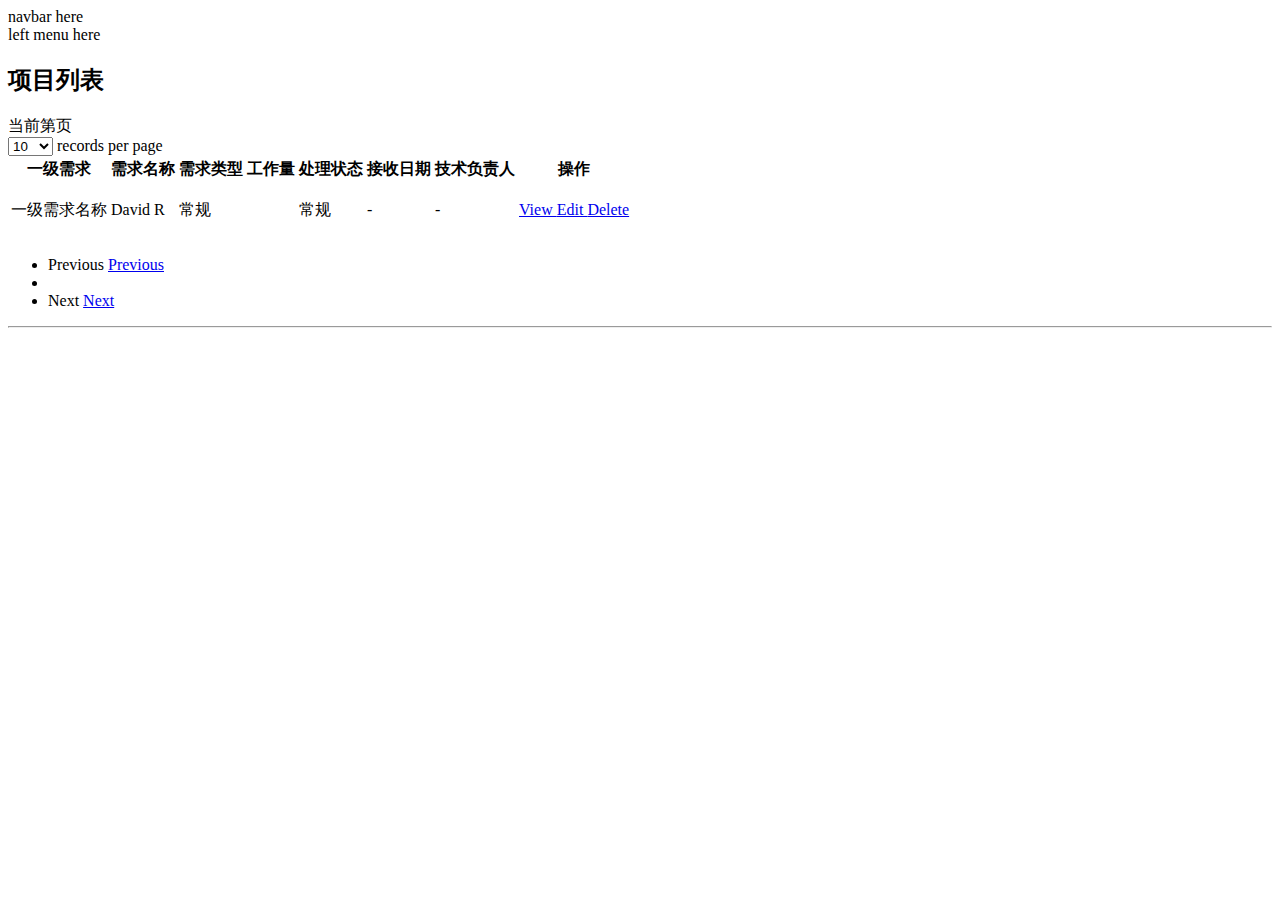
<file: web/WEB-INF/page/index.html>
<!DOCTYPE html>
<html lang="cn" xmlns:th="http://www.thymeleaf.org">
<head th:include="frame :: head">

</head>

<body>
<!-- topbar starts -->
<div class="navbar navbar-default" role="navigation" th:substituteby="frame :: navbar">
    navbar here
</div>
<!-- topbar ends -->
<script>
    $( function() {
        $('.btn-delete').click(function (e) {
            e.preventDefault();
            $('#delete_confirm').attr("onclick","submit_delete_form("+$(this).attr("value")+")");
            $('#deleteModal').modal('show');
        });

        $('#deleteModal').on('hidden.bs.modal', function () {
            $('#delete_alert').text("确定删除？");

        });

        $("#pagesize_select").change(function(){

            document.location.href=url + "/projectCenter?pageSize=" + $("#pagesize_select").find("option:selected").text()
                    + "&pageNum="+document.getElementById("pageNum").value
                    + "&isSelfish="+$("#isSelfish").attr("value");
        });
    } );

    function submit_delete_form(parentProjectId) {
        var AjaxURL= url+"/projectCenter/action/delete/"+parentProjectId;


        $.ajax({
            type: "POST",
            dataType: "html",
            url: AjaxURL,
            success: function (result) {
                document.location.href=url +"/projectCenter";
            },
            error: function (errorinfo) {
                $('#delete_alert').text(errorinfo.responseText);

            }
        },"html");
    }
</script>
<div class="ch-container">
    <div class="row">

        <!-- left menu starts -->
        <div class="col-sm-2 col-lg-2" th:substituteby="frame :: leftmenu">
           left menu here
        </div>
        <!--/span-->
        <!-- left menu ends -->

        <noscript>
            <div class="alert alert-block col-md-12">
                <h4 class="alert-heading">Warning!</h4>

                <p>You need to have <a href="http://en.wikipedia.org/wiki/JavaScript" target="_blank">JavaScript</a>
                    enabled to use this site.</p>
            </div>
        </noscript>

        <div id="content" class="col-lg-10 col-sm-10">
            <!-- content starts -->

            <div class="row">
                <div class="box col-md-12">
                    <div class="box-inner">
                        <div class="box-header well" data-original-title="">
                            <h2><i class="glyphicon glyphicon-user"></i> 项目列表</h2>

                            <div class="box-icon">
                                <a href="#" class="btn btn-setting btn-round btn-default"><i class="glyphicon glyphicon-cog"></i></a>
                                <a href="#" class="btn btn-minimize btn-round btn-default"><i
                                        class="glyphicon glyphicon-chevron-up"></i></a>
                                <a href="#" class="btn btn-close btn-round btn-default"><i class="glyphicon glyphicon-remove"></i></a>
                            </div>
                        </div>
                        <div class="box-content">
                            <div class="row">
                                <div class="col-md-3">
                                    <input type="hidden" id="pageNum" th:value="${pageNum}"/>
                                    <input type="hidden" id="isSelfish" th:value="${isSelfish?0:1}"/>

                                    <div id="DataTables_Table_0_length" class="dataTables_length">
                                        <label>
                                            <span th:text="'当前第-'+${pageNum}+'-页,共-'+${totalPages}+'-页'">当前第页</span>

                                        </label>
                                    </div>
                                </div>
                                <div class="col-md-3">
                                    <select
                                            size="1" id="pagesize_select" name="DataTables_Table_0_length"
                                            aria-controls="DataTables_Table_0">
                                        <option value="10" th:selected="(${pageSize}==10)">10</option>
                                        <option value="25" th:selected="(${pageSize}==25)">25</option>
                                        <option value="50" th:selected="(${pageSize}==50)">50</option>
                                        <option value="100" th:selected="(${pageSize}==100)">100</option>
                                    </select> records per page
                                </div>
                            </div>
                            <table class="table table-striped table-bordered responsive">
                                <thead>
                                <tr>
                                    <th>一级需求</th>
                                    <th>需求名称</th>
                                    <th>需求类型</th>
                                    <th>工作量</th>
                                    <th>处理状态</th>
                                    <th>接收日期</th>
                                    <th th:if="${not isSelfish}" th:text="技术负责人">技术负责人</th>
                                    <th>操作</th>
                                </tr>
                                </thead>
                                <tbody id="list">
                                <tr th:each="projectInfo : ${projectInfoList}">
                                    <td th:text="${projectInfo.parentProjectInfo}?(${projectInfo.parentProjectInfo.parentProjectName}?:'无'):'无'">一级需求名称</td>
                                    <td th:text="${projectInfo.projectName}">David R</td>
                                    <!--<td class="center"  th:text="( (${projectInfo.projectType} == '1')? '紧急' : '常规')"
                                       > - </td>-->
                                    <td class="center"  th:switch="${projectInfo.projectType}">

                                        <p th:with="index=${projectInfo.projectType}" th:text="(${index} != null)?(${projectTypeList[index].desc}):'无'" >常规</p>
                                    </td>
                                    <td th:text="(${projectInfo.workload} == null)?'未评估':(${projectInfo.workload}+ ' 人天')"> </td>

                                    <td class="center">

                                        <span  th:with="index=${projectInfo.handleState}" th:text="(${index} != null)?(${handleStateTypeList[index].desc}):'无'"
                                            th:class="'label-'+${(projectInfo.handleState==0)?'success':'warning'}+' label label-default'">常规</span>
                                        <!--span th:case="*" class="abel-default label label-danger">终止</span-->

                                    </td>

                                    <td class="center" th:text="${{projectInfo.requirementsReceivedDate}}"> - </td>
                                    <td class="center" th:if="${not isSelfish}" th:text="${projectInfo.sysUser.firstName}+''+${projectInfo.sysUser.lastName}"> - </td>

                                    <td class="center">
                                        <a class="btn btn-success" href="#" th:href="@{'/projectCenter/details/'+${projectInfo.id}+'/view'}">
                                            <i class="glyphicon glyphicon-zoom-in icon-white"></i>
                                            View
                                        </a>
                                        <a class="btn btn-info"
                                           th:style="(${session.userid}==${projectInfo.ownerId})?'display:inline':'display:none'"
                                           href="#" th:href="@{'/projectCenter/details/'+${projectInfo.id}+'/edit'}">
                                            <i class="glyphicon glyphicon-edit icon-white"></i>
                                            Edit
                                        </a>
                                        <a class="btn btn-danger btn-delete"
                                           th:style="(${session.userid}==${projectInfo.ownerId})?'display:inline':'display:none'"
                                           href="#" th:value="${projectInfo.id}">
                                            <i class="glyphicon glyphicon-trash icon-white"></i>
                                            Delete
                                        </a>
                                    </td>
                                </tr>

                                </tbody>
                            </table>
                            <nav>
                                <ul th:if="${totalPages>=1}" class="pagination">
                                    <li>
                                        <a th:if="${not isFirstPage}" th:href="@{${'/projectCenter'}(pageNum=(${pageNum}-1),pageSize=${pageSize},isSelfish=${isSelfish?0:1})}">Previous</a>
                                        <a th:if="${isFirstPage}" href="javascript:void(0);">Previous</a>
                                    </li>

                                    <li th:each="pageNo : ${#numbers.sequence(1, totalPages)}">
                                        <a th:if="${pageNum eq pageNo}" href="javascript:void(0);">
                                            <span th:text="${pageNo}"></span>
                                        </a>

                                        <a th:if="${not (pageNum eq pageNo)}" th:href="@{${'/projectCenter'}(pageNum=${pageNo},size=${pageSize},isSelfish=${isSelfish?0:1})}">
                                            <span th:text="${pageNo}"></span>
                                        </a>
                                    </li>
                                    <li>
                                        <a th:if="${not isLastPage}" th:href="@{${'/projectCenter'}(pageNum=${pageNum+1},size=${pageSize},isSelfish=${isSelfish?0:1})}">Next</a>
                                        <a th:if="${isLastPage}" href="javascript:void(0);">Next</a>
                                    </li>
                                </ul>
                            </nav>
                        </div>
                    </div>
                </div>
                <!--/span-->

            </div><!--/row-->



        </div>
        <!--/span-->

    </div><!--/row-->



<!--/div--><!--/span-->

<!-- content ends -->
<!--/div--><!--/#content.col-md-0-->
<!--/div--><!--/fluid-row-->


<hr>


    <!-- pop up modal for delete project start -->

    <div th:substituteby="frame :: deleteModal">

    </div>
    <!-- pop up modal for delete project end -->

    <!-- pop up modal for change passwd start -->
    <div th:substituteby="frame :: changePwdModal">

    </div>
    <!-- pop up modal for change passwd end -->

    <footer class="row" th:substituteby="frame :: footer">
</footer>

</div><!--/.fluid-container-->

</body>
</html>
</file>
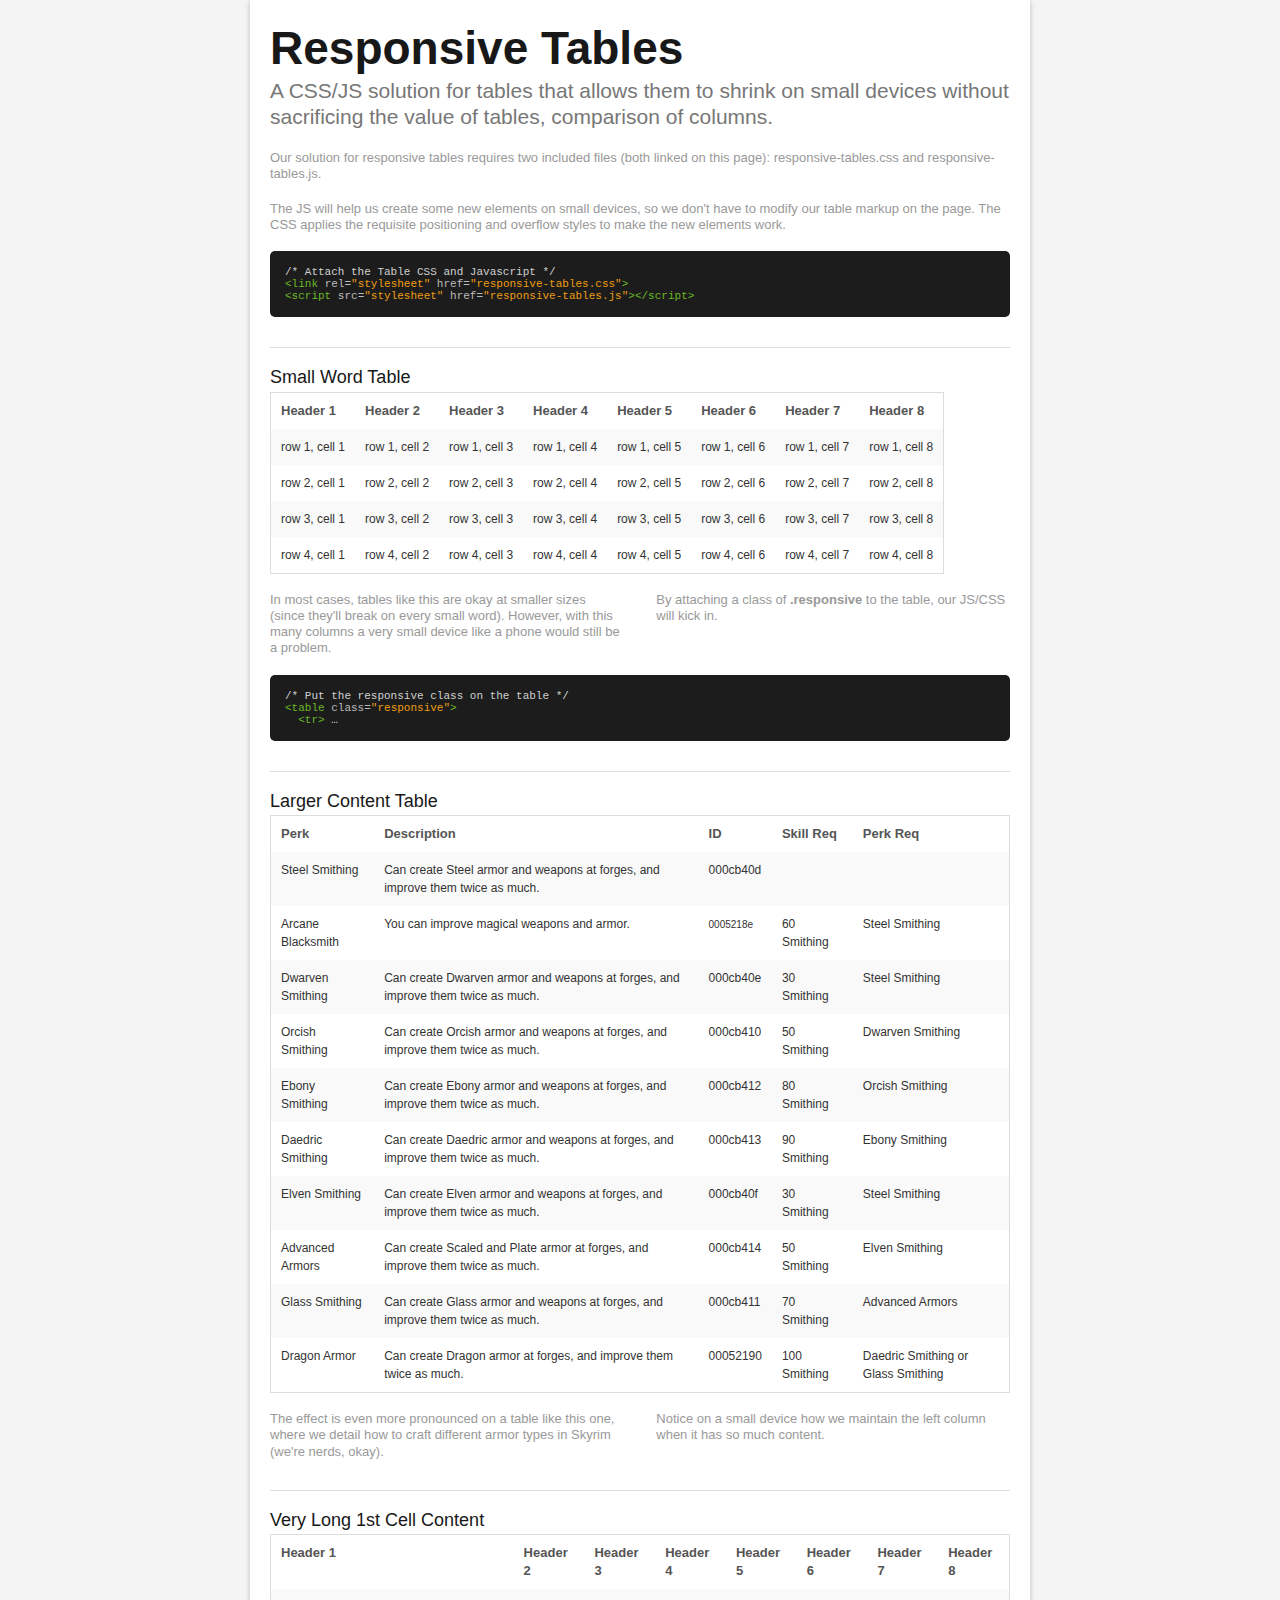
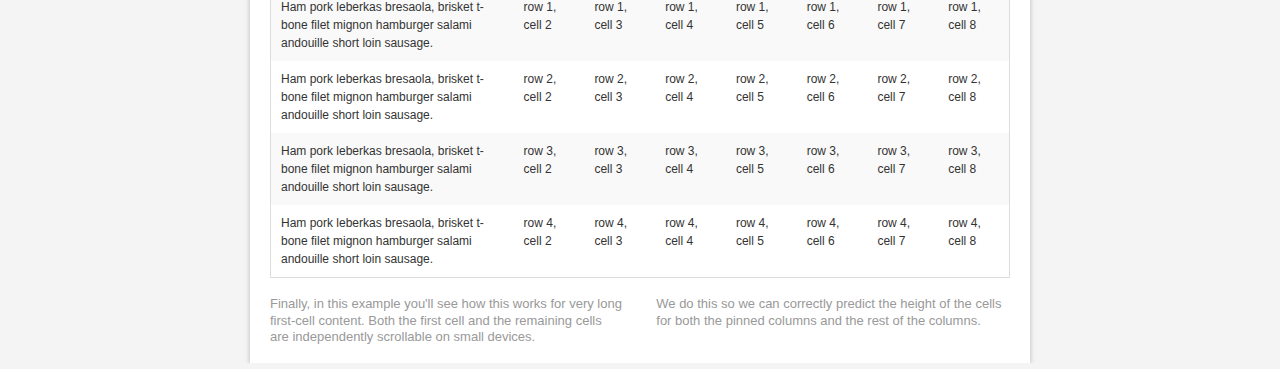
<file: web/WEB-INF/page/bower_components/responsive-tables/index.html>
<!DOCTYPE html>

<!-- paulirish.com/2008/conditional-stylesheets-vs-css-hacks-answer-neither/ -->
<!--[if lt IE 7]> <html class="no-js lt-ie9 lt-ie8 lt-ie7" lang="en"> <![endif]-->
<!--[if IE 7]>    <html class="no-js lt-ie9 lt-ie8" lang="en"> <![endif]-->
<!--[if IE 8]>    <html class="no-js lt-ie9" lang="en"> <![endif]-->
<!--[if gt IE 8]><!--> <html lang="en"> <!--<![endif]-->
<head>
  <meta charset="utf-8" />
  
  <!-- Set the viewport width to device width for mobile -->
  <meta name="viewport" content="width=device-width" />
  
  <title>Responsive Tables by ZURB</title>
  
  <!-- Included CSS Files -->
  <!-- Combine and Compress These CSS Files -->
  <link rel="stylesheet" href="stylesheets/globals.css">
  <link rel="stylesheet" href="stylesheets/typography.css">
  <link rel="stylesheet" href="stylesheets/grid.css">
  <link rel="stylesheet" href="stylesheets/ui.css">
  <link rel="stylesheet" href="stylesheets/forms.css">
  <link rel="stylesheet" href="stylesheets/orbit.css">
  <link rel="stylesheet" href="stylesheets/reveal.css">
  <link rel="stylesheet" href="stylesheets/mobile.css">
  <!-- End Combine and Compress These CSS Files -->
  <link rel="stylesheet" href="stylesheets/app.css">
	<link rel="stylesheet" href="responsive-tables.css">
	<script src="javascripts/jquery.min.js"></script>
	<script src="responsive-tables.js"></script>
	
  <!--[if lt IE 9]>
  <link rel="stylesheet" href="stylesheets/ie.css">
  <![endif]-->
  
  
  <!-- IE Fix for HTML5 Tags -->
  <!--[if lt IE 9]>
  <script src="http://html5shiv.googlecode.com/svn/trunk/html5.js"></script>
  <![endif]-->
</head>

<body>
	<!-- container -->
	<div class="container">

		<div class="row">
			<div class="twelve columns">
				<h1>Responsive Tables</h1>
				<h4 class="subhead">A CSS/JS solution for tables that allows them to shrink on small devices without sacrificing the value of tables, comparison of columns.</h4>
				
		    <p>Our solution for responsive tables requires two included files (both linked on this page): responsive-tables.css and responsive-tables.js.</p>
		    <p>The JS will help us create some new elements on small devices, so we don't have to modify our table markup on the page. The CSS applies the requisite positioning and overflow styles to make the new elements work.</p>
				    <pre>
/* Attach the Table CSS and Javascript */
<span style="color: #6ab825; font-weight: normal">&lt;link</span> <span style="color: #bbbbbb">rel=</span><span style="color: #ed9d13">"stylesheet"</span> <span style="color: #bbbbbb">href=</span><span style="color: #ed9d13">"responsive-tables.css"</span><span style="color: #6ab825; font-weight: normal">&gt;</span>
<span style="color: #6ab825; font-weight: normal">&lt;script</span> <span style="color: #bbbbbb">src=</span><span style="color: #ed9d13">"stylesheet"</span> <span style="color: #bbbbbb">href=</span><span style="color: #ed9d13">"responsive-tables.js"</span><span style="color: #6ab825; font-weight: normal">&gt;</span><span style="color: #6ab825; font-weight: normal">&lt;/script&gt;</span></pre>
				
				<hr />
				
    		<h5>Small Word Table</h5>
				<table class="responsive">
    				
					<tr>
						<th>Header 1</th>
						<th>Header 2</th>
						<th>Header 3</th>
						<th>Header 4</th>
						<th>Header 5</th>
						<th>Header 6</th>
						<th>Header 7</th>
						<th>Header 8</th>
					</tr>
					<tr>
						<td>row 1, cell 1</td>
						<td>row 1, cell 2</td>
						<td>row 1, cell 3</td>
						<td>row 1, cell 4</td>
						<td>row 1, cell 5</td>
						<td>row 1, cell 6</td>
						<td>row 1, cell 7</td>
						<td>row 1, cell 8</td>
					</tr>
					<tr>
						<td>row 2, cell 1</td>
						<td>row 2, cell 2</td>
						<td>row 2, cell 3</td>
						<td>row 2, cell 4</td>
						<td>row 2, cell 5</td>
						<td>row 2, cell 6</td>
						<td>row 2, cell 7</td>
						<td>row 2, cell 8</td>
					</tr>
					<tr>
						<td>row 3, cell 1</td>
						<td>row 3, cell 2</td>
						<td>row 3, cell 3</td>
						<td>row 3, cell 4</td>
						<td>row 3, cell 5</td>
						<td>row 3, cell 6</td>
						<td>row 3, cell 7</td>
						<td>row 3, cell 8</td>
					</tr>
					<tr>
						<td>row 4, cell 1</td>
						<td>row 4, cell 2</td>
						<td>row 4, cell 3</td>
						<td>row 4, cell 4</td>
						<td>row 4, cell 5</td>
						<td>row 4, cell 6</td>
						<td>row 4, cell 7</td>
						<td>row 4, cell 8</td>
					</tr>
    					
        </table>
        
        <div class="row">
    		  <div class="six columns">
    		    <p>In most cases, tables like this are okay at smaller sizes (since they'll break on every small word). However, with this many columns a very small device like a phone would still be a problem.</p>
    		  </div>
    		  <div class="six columns">
    		    <p>By attaching a class of <strong>.responsive</strong> to the table, our JS/CSS will kick in.</p>
    		  </div>
    		</div>
    		
    		<pre>
/* Put the responsive class on the table */
<span style="color: #6ab825; font-weight: normal">&lt;table</span> <span style="color: #bbbbbb">class=</span><span style="color: #ed9d13">"responsive"</span><span style="color: #6ab825; font-weight: normal">&gt;</span>
  <span style="color: #6ab825; font-weight: normal">&lt;tr&gt;</span> …
</pre>
  
    		
    		<hr />

        
    		<h5>Larger Content Table</h5>
        <table class="responsive">
  				<tbody>
  				  <tr>
      				<th>Perk</th>
      				<th>Description</th>
      				<th>ID</th>
      				<th>Skill Req</th>
      				<th>Perk Req</th>
    				</tr>
    				<tr>
      				<td>Steel Smithing</td>
      				<td>Can create Steel armor and weapons at forges, and improve them twice as much.</td>
      				<td>000cb40d</td>
      				<td></td>
      				<td></td>
    				</tr>
    				<tr>
      				<td>Arcane Blacksmith</td>
      				<td>You can improve magical weapons and armor.</td>
      				<td><span style="font-size: x-small" class="idref">0005218e</span></td>
      				<td>60 Smithing</td>
      				<td>Steel Smithing</td>
    				</tr>
    				<tr>
      				<td>Dwarven Smithing</td>
      				<td>Can create Dwarven armor and weapons at forges, and improve them twice as much.</td>
      				<td>000cb40e</td>
      				<td>30 Smithing</td>
      				<td>Steel Smithing</td>
    				</tr>
    				<tr>
      				<td>Orcish Smithing</td>
      				<td>Can create Orcish armor and weapons at forges, and improve them twice as much.</td>
      				<td>000cb410</td>
      				<td>50 Smithing</td>
      				<td>Dwarven Smithing</td>
    				</tr>
    				<tr>
      				<td>Ebony Smithing</td>
      				<td>Can create Ebony armor and weapons at forges</a>, and improve them twice as much.</td>
      				<td>000cb412</td>
      				<td>80 Smithing</td>
      				<td>Orcish Smithing</td>
    				</tr>
    				<tr>
      				<td>Daedric Smithing</td>
      				<td>Can create Daedric armor and weapons at forges, and improve them twice as much.</td>
      				<td>000cb413</span></td>
      				<td>90 Smithing</td>
      				<td>Ebony Smithing</td>
    				</tr>
    				<tr>
      				<td>Elven Smithing</td>
      				<td>Can create Elven armor and weapons at forges, and improve them twice as much.</td>
      				<td>000cb40f</td>
      				<td>30 Smithing</td>
      				<td>Steel Smithing</td>
    				</tr>
    				<tr>
      				<td>Advanced Armors</td>
      				<td>Can create Scaled and Plate armor at forges, and improve them twice as much.
      				<td>000cb414</td>
      				<td>50 Smithing</td>
      				<td>Elven Smithing</td>
    				</tr>
    				<tr>
      				<td>Glass Smithing</td>
      				<td>Can create Glass armor and weapons at forges, and improve them twice as much.</td>
      				<td>000cb411</td>
      				<td>70 Smithing</td>
      				<td>Advanced Armors</td>
    				</tr>
    				<tr>
      				<td>Dragon Armor</td>
      				<td>Can create Dragon armor at forges, and improve them twice as much.</td>
      				<td>00052190</td>
      				<td>100 Smithing</td>
      				<td>Daedric Smithing or Glass Smithing</td>
    				</tr>
				  </tbody>
				</table>
				
    		<div class="row">
    		  <div class="six columns">
    		    <p>The effect is even more pronounced on a table like this one, where we detail how to craft different armor types in Skyrim (we're nerds, okay).</p>
    		  </div>
    		  <div class="six columns">
    		    <p>Notice on a small device how we maintain the left column when it has so much content.</p>
    		  </div>
    		</div>
    		
    		<hr />
    		
    		<h5>Very Long 1st Cell Content</h5>
				
				<table class="responsive">
				
					<tr>
						<th>Header 1</th>
						<th>Header 2</th>
						<th>Header 3</th>
						<th>Header 4</th>
						<th>Header 5</th>
						<th>Header 6</th>
						<th>Header 7</th>
						<th>Header 8</th>
					</tr>
					<tr>
						<td>Ham pork leberkas bresaola, brisket t-bone filet mignon hamburger salami andouille short loin sausage.</td>
						<td>row 1, cell 2</td>
						<td>row 1, cell 3</td>
						<td>row 1, cell 4</td>
						<td>row 1, cell 5</td>
						<td>row 1, cell 6</td>
						<td>row 1, cell 7</td>
						<td>row 1, cell 8</td>
					</tr>
					<tr>
						<td>Ham pork leberkas bresaola, brisket t-bone filet mignon hamburger salami andouille short loin sausage.</td>
						<td>row 2, cell 2</td>
						<td>row 2, cell 3</td>
						<td>row 2, cell 4</td>
						<td>row 2, cell 5</td>
						<td>row 2, cell 6</td>
						<td>row 2, cell 7</td>
						<td>row 2, cell 8</td>
					</tr>
					<tr>
						<td>Ham pork leberkas bresaola, brisket t-bone filet mignon hamburger salami andouille short loin sausage.</td>
						<td>row 3, cell 2</td>
						<td>row 3, cell 3</td>
						<td>row 3, cell 4</td>
						<td>row 3, cell 5</td>
						<td>row 3, cell 6</td>
						<td>row 3, cell 7</td>
						<td>row 3, cell 8</td>
					</tr>
					<tr>
						<td>Ham pork leberkas bresaola, brisket t-bone filet mignon hamburger salami andouille short loin sausage.</td>
						<td>row 4, cell 2</td>
						<td>row 4, cell 3</td>
						<td>row 4, cell 4</td>
						<td>row 4, cell 5</td>
						<td>row 4, cell 6</td>
						<td>row 4, cell 7</td>
						<td>row 4, cell 8</td>
					</tr>
					
				</table>
    		<div class="row">
    		  <div class="six columns">
    		    <p>Finally, in this example you'll see how this works for very long first-cell content. Both the first cell and the remaining cells are independently scrollable on small devices.</p>
    		  </div>
    		  <div class="six columns">
    		    <p>We do this so we can correctly predict the height of the cells for both the pinned columns and the rest of the columns.</p>
    		  </div>
			</div>
		</div>



	</div>


</body>
</html>
</file>
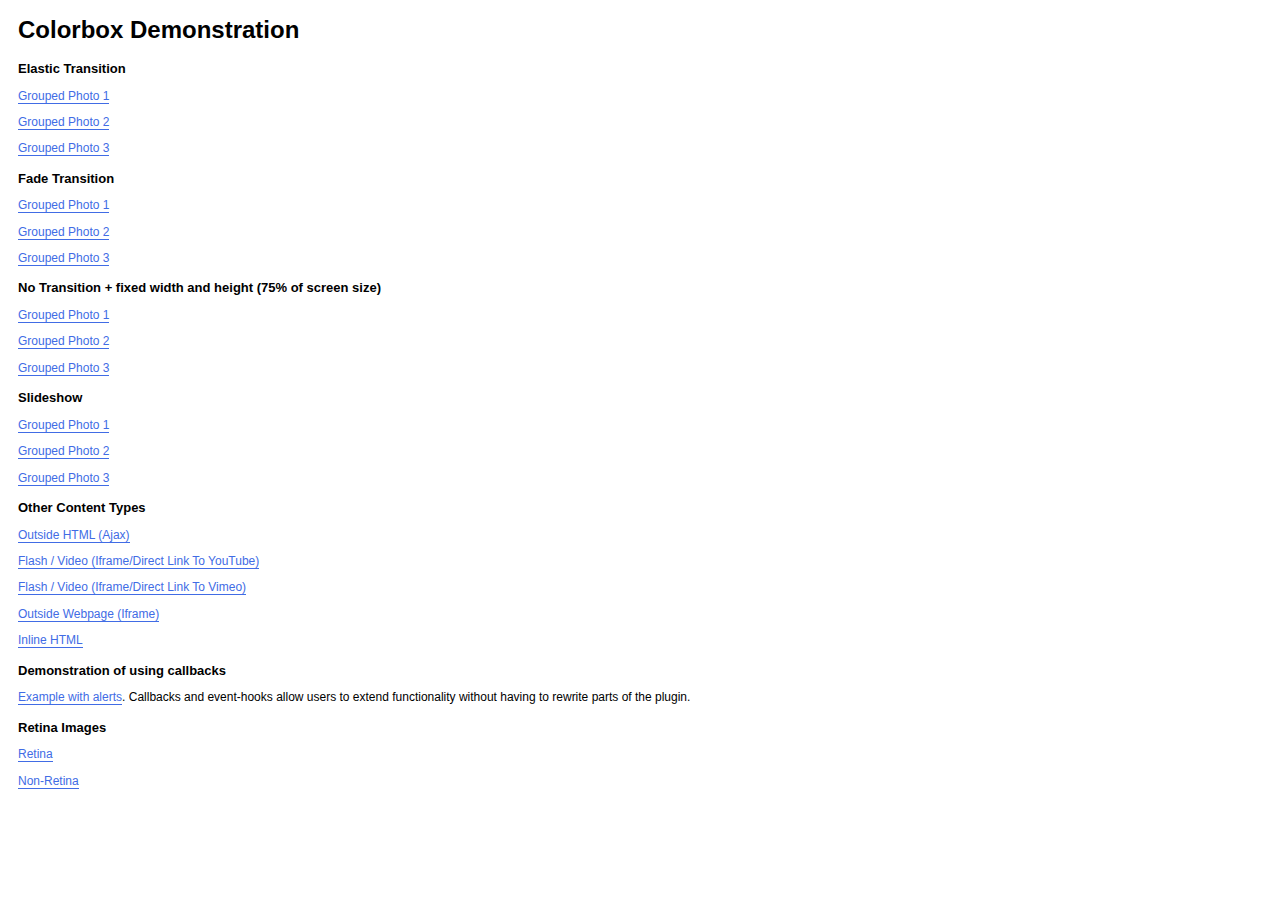
<file: web/WEB-INF/page/bower_components/colorbox/example1/index.html>
<!DOCTYPE html>
<html>
	<head>
		<meta charset='utf-8'/>
		<title>Colorbox Examples</title>
		<style>
			body{font:12px/1.2 Verdana, sans-serif; padding:0 10px;}
			a:link, a:visited{text-decoration:none; color:#416CE5; border-bottom:1px solid #416CE5;}
			h2{font-size:13px; margin:15px 0 0 0;}
		</style>
		<link rel="stylesheet" href="colorbox.css" />
		<script src="https://ajax.googleapis.com/ajax/libs/jquery/1.10.2/jquery.min.js"></script>
		<script src="../jquery.colorbox.js"></script>
		<script>
			$(document).ready(function(){
				//Examples of how to assign the Colorbox event to elements
				$(".group1").colorbox({rel:'group1'});
				$(".group2").colorbox({rel:'group2', transition:"fade"});
				$(".group3").colorbox({rel:'group3', transition:"none", width:"75%", height:"75%"});
				$(".group4").colorbox({rel:'group4', slideshow:true});
				$(".ajax").colorbox();
				$(".youtube").colorbox({iframe:true, innerWidth:640, innerHeight:390});
				$(".vimeo").colorbox({iframe:true, innerWidth:500, innerHeight:409});
				$(".iframe").colorbox({iframe:true, width:"80%", height:"80%"});
				$(".inline").colorbox({inline:true, width:"50%"});
				$(".callbacks").colorbox({
					onOpen:function(){ alert('onOpen: colorbox is about to open'); },
					onLoad:function(){ alert('onLoad: colorbox has started to load the targeted content'); },
					onComplete:function(){ alert('onComplete: colorbox has displayed the loaded content'); },
					onCleanup:function(){ alert('onCleanup: colorbox has begun the close process'); },
					onClosed:function(){ alert('onClosed: colorbox has completely closed'); }
				});

				$('.non-retina').colorbox({rel:'group5', transition:'none'})
				$('.retina').colorbox({rel:'group5', transition:'none', retinaImage:true, retinaUrl:true});
				
				//Example of preserving a JavaScript event for inline calls.
				$("#click").click(function(){ 
					$('#click').css({"background-color":"#f00", "color":"#fff", "cursor":"inherit"}).text("Open this window again and this message will still be here.");
					return false;
				});
			});
		</script>
	</head>
	<body>
		<h1>Colorbox Demonstration</h1>
		<h2>Elastic Transition</h2>
		<p><a class="group1" href="../content/ohoopee1.jpg" title="Me and my grandfather on the Ohoopee.">Grouped Photo 1</a></p>
		<p><a class="group1" href="../content/ohoopee2.jpg" title="On the Ohoopee as a child">Grouped Photo 2</a></p>
		<p><a class="group1" href="../content/ohoopee3.jpg" title="On the Ohoopee as an adult">Grouped Photo 3</a></p>
		
		<h2>Fade Transition</h2>
		<p><a class="group2" href="../content/ohoopee1.jpg" title="Me and my grandfather on the Ohoopee">Grouped Photo 1</a></p>
		<p><a class="group2" href="../content/ohoopee2.jpg" title="On the Ohoopee as a child">Grouped Photo 2</a></p>
		<p><a class="group2" href="../content/ohoopee3.jpg" title="On the Ohoopee as an adult">Grouped Photo 3</a></p>
		
		<h2>No Transition + fixed width and height (75% of screen size)</h2>
		<p><a class="group3" href="../content/ohoopee1.jpg" title="Me and my grandfather on the Ohoopee.">Grouped Photo 1</a></p>
		<p><a class="group3" href="../content/ohoopee2.jpg" title="On the Ohoopee as a child">Grouped Photo 2</a></p>
		<p><a class="group3" href="../content/ohoopee3.jpg" title="On the Ohoopee as an adult">Grouped Photo 3</a></p>
		
		<h2>Slideshow</h2>
		<p><a class="group4"  href="../content/ohoopee1.jpg" title="Me and my grandfather on the Ohoopee.">Grouped Photo 1</a></p>
		<p><a class="group4"  href="../content/ohoopee2.jpg" title="On the Ohoopee as a child">Grouped Photo 2</a></p>
		<p><a class="group4"  href="../content/ohoopee3.jpg" title="On the Ohoopee as an adult">Grouped Photo 3</a></p>
		
		<h2>Other Content Types</h2>
		<p><a class='ajax' href="../content/ajax.html" title="Homer Defined">Outside HTML (Ajax)</a></p>
		<p><a class='youtube' href="http://www.youtube.com/embed/VOJyrQa_WR4?rel=0&amp;wmode=transparent">Flash / Video (Iframe/Direct Link To YouTube)</a></p>
		<p><a class='vimeo' href="http://player.vimeo.com/video/2285902" title="R&ouml;yksopp: Remind Me">Flash / Video (Iframe/Direct Link To Vimeo)</a></p>
		<p><a class='iframe' href="http://wikipedia.com">Outside Webpage (Iframe)</a></p>
		<p><a class='inline' href="#inline_content">Inline HTML</a></p>
		
		<h2>Demonstration of using callbacks</h2>
		<p><a class='callbacks' href="../content/marylou.jpg" title="Marylou on Cumberland Island">Example with alerts</a>. Callbacks and event-hooks allow users to extend functionality without having to rewrite parts of the plugin.</p>
		

		<h2>Retina Images</h2>
		<p><a class="retina" href="../content/daisy.jpg" title="Retina">Retina</a></p>
		<p><a class="non-retina" href="../content/daisy.jpg" title="Non-Retina">Non-Retina</a></p>

		<!-- This contains the hidden content for inline calls -->
		<div style='display:none'>
			<div id='inline_content' style='padding:10px; background:#fff;'>
			<p><strong>This content comes from a hidden element on this page.</strong></p>
			<p>The inline option preserves bound JavaScript events and changes, and it puts the content back where it came from when it is closed.</p>
			<p><a id="click" href="#" style='padding:5px; background:#ccc;'>Click me, it will be preserved!</a></p>
			
			<p><strong>If you try to open a new Colorbox while it is already open, it will update itself with the new content.</strong></p>
			<p>Updating Content Example:<br />
			<a class="ajax" href="../content/ajax.html">Click here to load new content</a></p>
			</div>
		</div>
	</body>
</html>
</file>
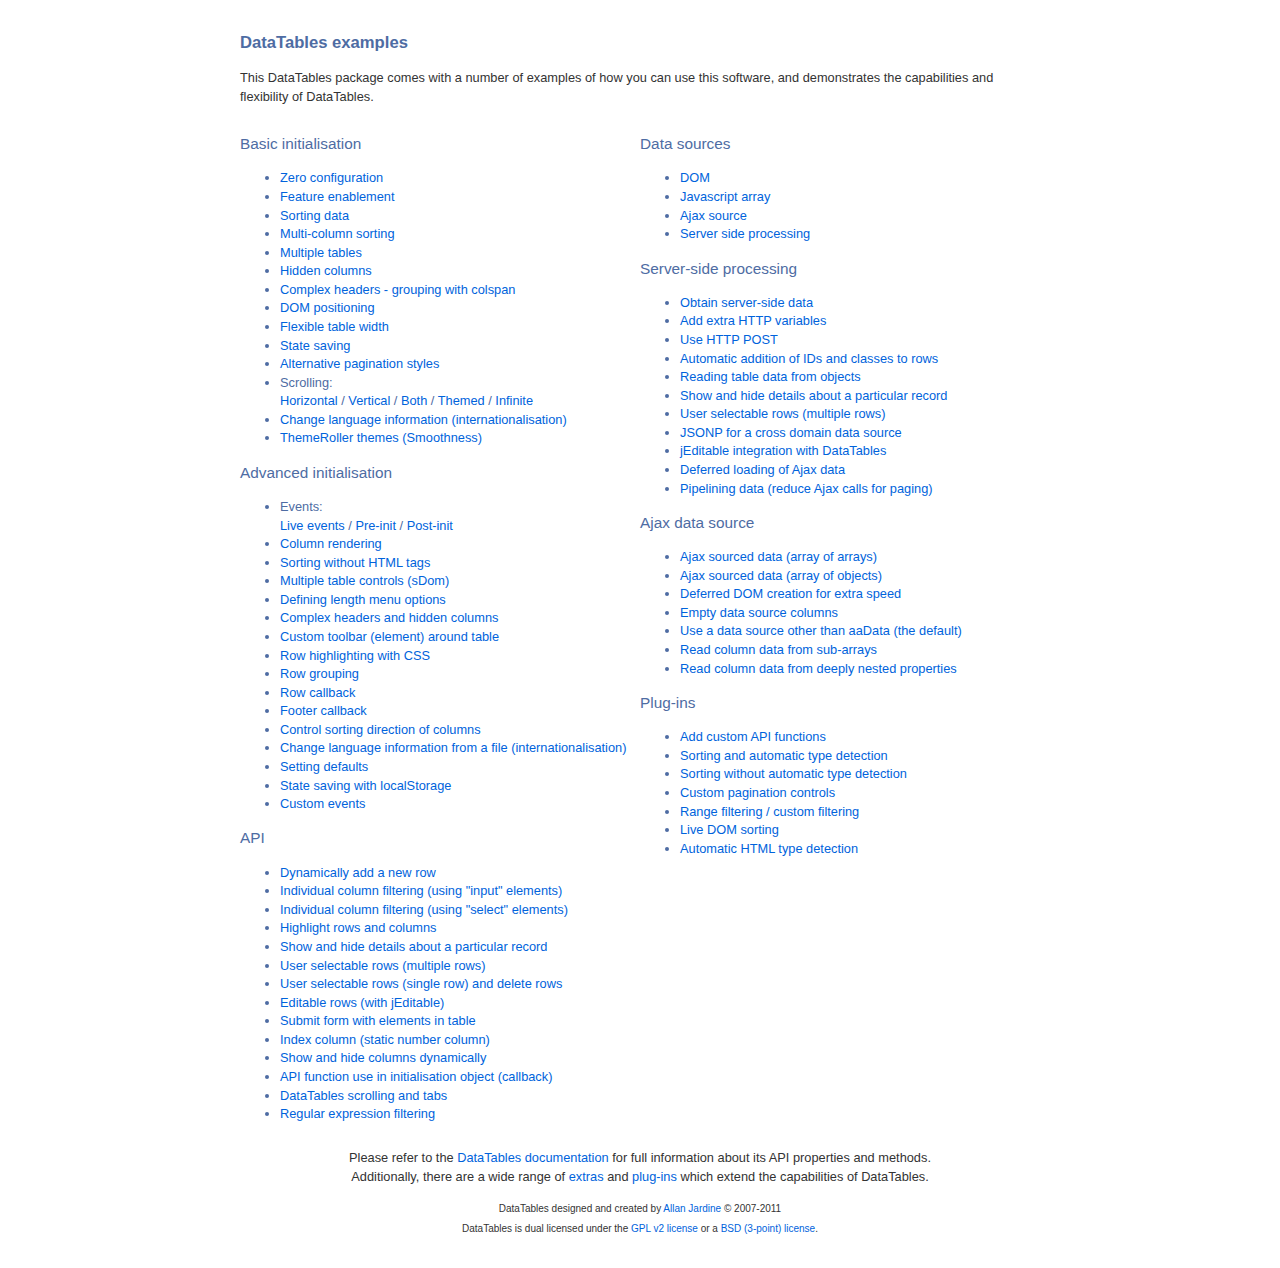
<file: web/WEB-INF/page/bower_components/datatables/examples/index.html>
<!DOCTYPE HTML PUBLIC "-//W3C//DTD HTML 4.01//EN" "http://www.w3.org/TR/html4/strict.dtd">
<html>
	<head>
		<meta http-equiv="content-type" content="text/html; charset=utf-8" />
		<link rel="shortcut icon" type="image/ico" href="http://www.datatables.net/favicon.ico" />
		
		<title>DataTables example</title>
		<style type="text/css" title="currentStyle">
			@import "../media/css/demo_page.css";
			@import "../media/css/demo_table.css";
		</style>
	</head>
	<body id="dt_example">
		<div id="container">
			<div class="full_width big">
				DataTables examples
			</div>
			
			<p>This DataTables package comes with a number of examples of how you can use this software, and demonstrates the capabilities and flexibility of DataTables.</p>
			
			<div class="demo_links">
				<h2>Basic initialisation</h2>
				<ul>
					<li><a href="basic_init/zero_config.html">Zero configuration</a></li>
					<li><a href="basic_init/filter_only.html">Feature enablement</a></li>
					<li><a href="basic_init/table_sorting.html">Sorting data</a></li>
					<li><a href="basic_init/multi_col_sort.html">Multi-column sorting</a></li>
					<li><a href="basic_init/multiple_tables.html">Multiple tables</a></li>
					<li><a href="basic_init/hidden_columns.html">Hidden columns</a></li>
					<li><a href="basic_init/complex_header.html">Complex headers - grouping with colspan</a></li>
					<li><a href="basic_init/dom.html">DOM positioning</a></li>
					<li><a href="basic_init/flexible_width.html">Flexible table width</a></li>
					<li><a href="basic_init/state_save.html">State saving</a></li>
					<li><a href="basic_init/alt_pagination.html">Alternative pagination styles</a></li>
					<li>Scrolling: <br>
						<a href="basic_init/scroll_x.html">Horizontal</a> / 
						<a href="basic_init/scroll_y.html">Vertical</a> / 
						<a href="basic_init/scroll_xy.html">Both</a> / 
						<a href="basic_init/scroll_y_theme.html">Themed</a> / 
						<a href="basic_init/scroll_y_infinite.html">Infinite</a>
					</li>
					<li><a href="basic_init/language.html">Change language information (internationalisation)</a></li>
					<li><a href="basic_init/themes.html">ThemeRoller themes (Smoothness)</a></li>
				</ul>
				
				<h2>Advanced initialisation</h2>
				<ul>
					<li>Events: <br>
						<a href="advanced_init/events_live.html">Live events</a> / 
						<a href="advanced_init/events_pre_init.html">Pre-init</a> / 
						<a href="advanced_init/events_post_init.html">Post-init</a>
					</li>
					<li><a href="advanced_init/column_render.html">Column rendering</a></li>
					<li><a href="advanced_init/html_sort.html">Sorting without HTML tags</a></li>
					<li><a href="advanced_init/dom_multiple_elements.html">Multiple table controls (sDom)</a></li>
					<li><a href="advanced_init/length_menu.html">Defining length menu options</a></li>
					<li><a href="advanced_init/complex_header.html">Complex headers and hidden columns</a></li>
					<li><a href="advanced_init/dom_toolbar.html">Custom toolbar (element) around table</a></li>
					<li><a href="advanced_init/highlight.html">Row highlighting with CSS</a></li>
					<li><a href="advanced_init/row_grouping.html">Row grouping</a></li>
					<li><a href="advanced_init/row_callback.html">Row callback</a></li>
					<li><a href="advanced_init/footer_callback.html">Footer callback</a></li>
					<li><a href="advanced_init/sorting_control.html">Control sorting direction of columns</a></li>
					<li><a href="advanced_init/language_file.html">Change language information from a file (internationalisation)</a></li>
					<li><a href="advanced_init/defaults.html">Setting defaults</a></li>
					<li><a href="advanced_init/localstorage.html">State saving with localStorage</a></li>
					<li><a href="advanced_init/dt_events.html">Custom events</a></li>
				</ul>
				
				<h2>API</h2>
				<ul>
					<li><a href="api/add_row.html">Dynamically add a new row</a></li>
					<li><a href="api/multi_filter.html">Individual column filtering (using "input" elements)</a></li>
					<li><a href="api/multi_filter_select.html">Individual column filtering (using "select" elements)</a></li>
					<li><a href="api/highlight.html">Highlight rows and columns</a></li>
					<li><a href="api/row_details.html">Show and hide details about a particular record</a></li>
					<li><a href="api/select_row.html">User selectable rows (multiple rows)</a></li>
					<li><a href="api/select_single_row.html">User selectable rows (single row) and delete rows</a></li>
					<li><a href="api/editable.html">Editable rows (with jEditable)</a></li>
					<li><a href="api/form.html">Submit form with elements in table</a></li>
					<li><a href="api/counter_column.html">Index column (static number column)</a></li>
					<li><a href="api/show_hide.html">Show and hide columns dynamically</a></li>
					<li><a href="api/api_in_init.html">API function use in initialisation object (callback)</a></li>
					<li><a href="api/tabs_and_scrolling.html">DataTables scrolling and tabs</a></li>
					<li><a href="api/regex.html">Regular expression filtering</a></li>
				</ul>
			</div>
			
			<div class="demo_links">
				<h2>Data sources</h2>
				<ul>
					<li><a href="data_sources/dom.html">DOM</a></li>
					<li><a href="data_sources/js_array.html">Javascript array</a></li>
					<li><a href="data_sources/ajax.html">Ajax source</a></li>
					<li><a href="data_sources/server_side.html">Server side processing</a></li>
				</ul>
				
				<h2>Server-side processing</h2>
				<ul>
					<li><a href="server_side/server_side.html">Obtain server-side data</a></li>
					<li><a href="server_side/custom_vars.html">Add extra HTTP variables</a></li>
					<li><a href="server_side/post.html">Use HTTP POST</a></li>
					<li><a href="server_side/ids.html">Automatic addition of IDs and classes to rows</a></li>
					<li><a href="server_side/object_data.html">Reading table data from objects</a></li>
					<li><a href="server_side/row_details.html">Show and hide details about a particular record</a></li>
					<li><a href="server_side/select_rows.html">User selectable rows (multiple rows)</a></li>
					<li><a href="server_side/jsonp.html">JSONP for a cross domain data source</a></li>
					<li><a href="server_side/editable.html">jEditable integration with DataTables</a></li>
					<li><a href="server_side/defer_loading.html">Deferred loading of Ajax data</a></li>
					<li><a href="server_side/pipeline.html">Pipelining data (reduce Ajax calls for paging)</a></li>
				</ul>
				
				<h2>Ajax data source</h2>
				<ul>
					<li><a href="ajax/ajax.html">Ajax sourced data (array of arrays)</a></li>
					<li><a href="ajax/objects.html">Ajax sourced data (array of objects)</a></li>
					<li><a href="ajax/defer_render.html">Deferred DOM creation for extra speed</a></li>
					<li><a href="ajax/null_data_source.html">Empty data source columns</a></li>
					<li><a href="ajax/custom_data_property.html">Use a data source other than aaData (the default)</a></li>
					<li><a href="ajax/objects_subarrays.html">Read column data from sub-arrays</a></li>
					<li><a href="ajax/deep.html">Read column data from deeply nested properties</a></li>
				</ul>
				
				<h2>Plug-ins</h2>
				<ul>
					<li><a href="plug-ins/plugin_api.html">Add custom API functions</a></li>
					<li><a href="plug-ins/sorting_plugin.html">Sorting and automatic type detection</a></li>
					<li><a href="plug-ins/sorting_sType.html">Sorting without automatic type detection</a></li>
					<li><a href="plug-ins/paging_plugin.html">Custom pagination controls</a></li>
					<li><a href="plug-ins/range_filtering.html">Range filtering / custom filtering</a></li>
					<li><a href="plug-ins/dom_sort.html">Live DOM sorting</a></li>
					<li><a href="plug-ins/html_sort.html">Automatic HTML type detection</a></li>
				</ul>
			</div>
			
			
			<div id="footer" class="clear" style="text-align:center;">
				<p>
					Please refer to the <a href="http://www.datatables.net/usage">DataTables documentation</a> for full information about its API properties and methods.<br>
					Additionally, there are a wide range of <a href="http://www.datatables.net/extras">extras</a> and <a href="http://www.datatables.net/plug-ins">plug-ins</a> which extend the capabilities of DataTables.
				</p>
				
				<span style="font-size:10px;">
					DataTables designed and created by <a href="http://www.sprymedia.co.uk">Allan Jardine</a> &copy; 2007-2011<br>
					DataTables is dual licensed under the <a href="http://www.datatables.net/license_gpl2">GPL v2 license</a> or a <a href="http://www.datatables.net/license_bsd">BSD (3-point) license</a>.
				</span>
			</div>
		</div>
	</body>
</html>
</file>
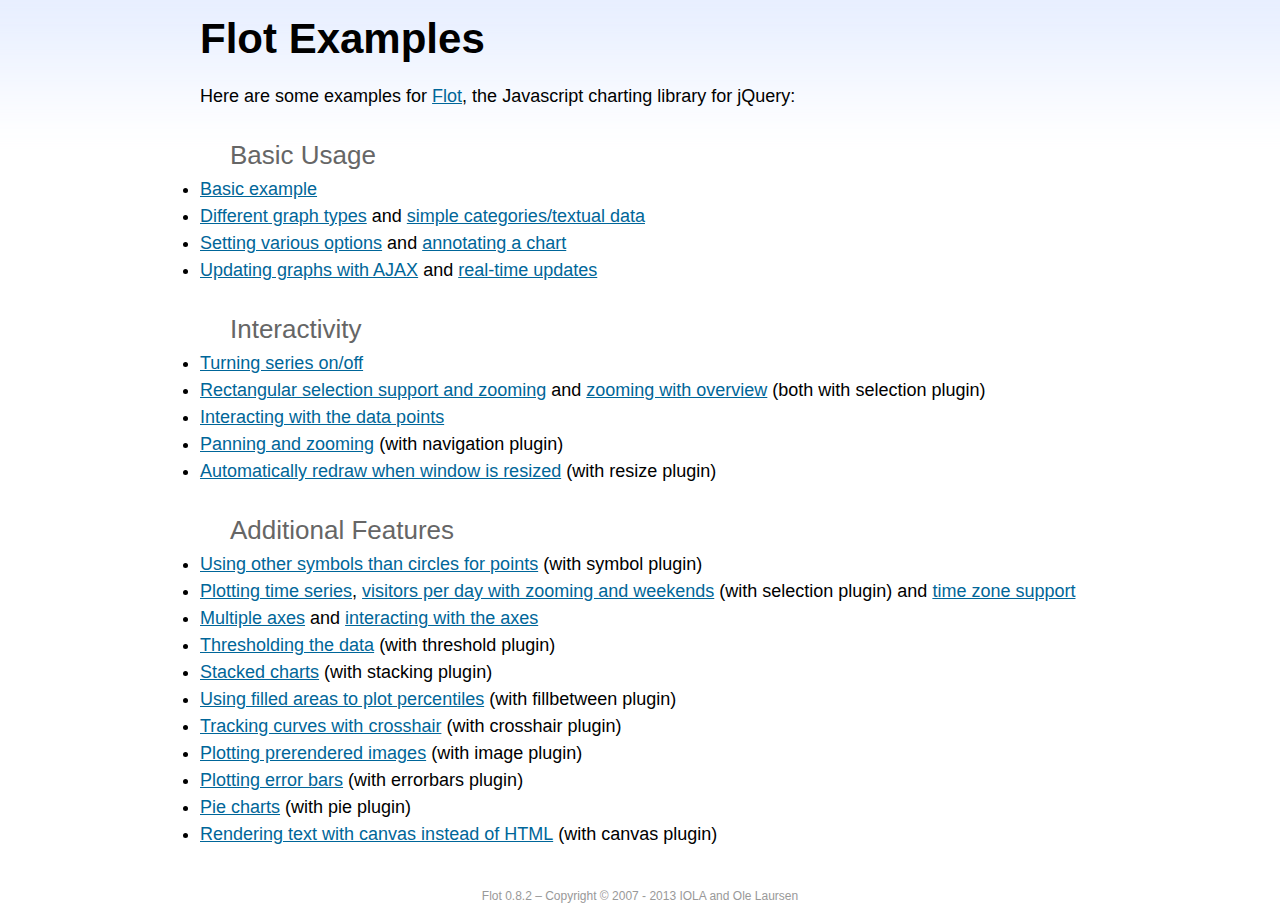
<file: web/WEB-INF/page/bower_components/flot/examples/index.html>
<!DOCTYPE html PUBLIC "-//W3C//DTD HTML 4.01//EN" "http://www.w3.org/TR/html4/strict.dtd">
<html>
<head>
	<meta http-equiv="Content-Type" content="text/html; charset=utf-8">
	<title>Flot Examples</title>
	<link href="examples.css" rel="stylesheet" type="text/css">
	<style>

	h3 {
		margin-top: 30px;
		margin-bottom: 5px;
	}

	</style>
	<script language="javascript" type="text/javascript" src="../jquery.js"></script>
	<script language="javascript" type="text/javascript" src="../jquery.flot.js"></script>
	<script type="text/javascript">

	$(function() {

		// Add the Flot version string to the footer

		$("#footer").prepend("Flot " + $.plot.version + " &ndash; ");
	});

	</script>
</head>
<body>

	<div id="header">
		<h2>Flot Examples</h2>
	</div>

	<div id="content">

		<p>Here are some examples for <a href="http://www.flotcharts.org">Flot</a>, the Javascript charting library for jQuery:</p>

		<h3>Basic Usage</h3>

		<ul>
			<li><a href="basic-usage/index.html">Basic example</a></li>
			<li><a href="series-types/index.html">Different graph types</a> and <a href="categories/index.html">simple categories/textual data</a></li>
			<li><a href="basic-options/index.html">Setting various options</a> and <a href="annotating/index.html">annotating a chart</a></li>
			<li><a href="ajax/index.html">Updating graphs with AJAX</a> and <a href="realtime/index.html">real-time updates</a></li>
		</ul>

		<h3>Interactivity</h3>

		<ul>
			<li><a href="series-toggle/index.html">Turning series on/off</a></li>
			<li><a href="selection/index.html">Rectangular selection support and zooming</a> and <a href="zooming/index.html">zooming with overview</a> (both with selection plugin)</li>
			<li><a href="interacting/index.html">Interacting with the data points</a></li>
			<li><a href="navigate/index.html">Panning and zooming</a> (with navigation plugin)</li>
			<li><a href="resize/index.html">Automatically redraw when window is resized</a> (with resize plugin)</li>
		</ul>

		<h3>Additional Features</h3>

		<ul>
			<li><a href="symbols/index.html">Using other symbols than circles for points</a> (with symbol plugin)</li>
			<li><a href="axes-time/index.html">Plotting time series</a>, <a href="visitors/index.html">visitors per day with zooming and weekends</a> (with selection plugin) and <a href="axes-time-zones/index.html">time zone support</a></li>
			<li><a href="axes-multiple/index.html">Multiple axes</a> and <a href="axes-interacting/index.html">interacting with the axes</a></li>
			<li><a href="threshold/index.html">Thresholding the data</a> (with threshold plugin)</li>
			<li><a href="stacking/index.html">Stacked charts</a> (with stacking plugin)</li>
			<li><a href="percentiles/index.html">Using filled areas to plot percentiles</a> (with fillbetween plugin)</li>
			<li><a href="tracking/index.html">Tracking curves with crosshair</a> (with crosshair plugin)</li>
			<li><a href="image/index.html">Plotting prerendered images</a> (with image plugin)</li>
			<li><a href="series-errorbars/index.html">Plotting error bars</a> (with errorbars plugin)</li>
			<li><a href="series-pie/index.html">Pie charts</a> (with pie plugin)</li>
			<li><a href="canvas/index.html">Rendering text with canvas instead of HTML</a> (with canvas plugin)</li>
		</ul>

	</div>

	<div id="footer">
		Copyright &copy; 2007 - 2013 IOLA and Ole Laursen
	</div>

</body>
</html>
</file>
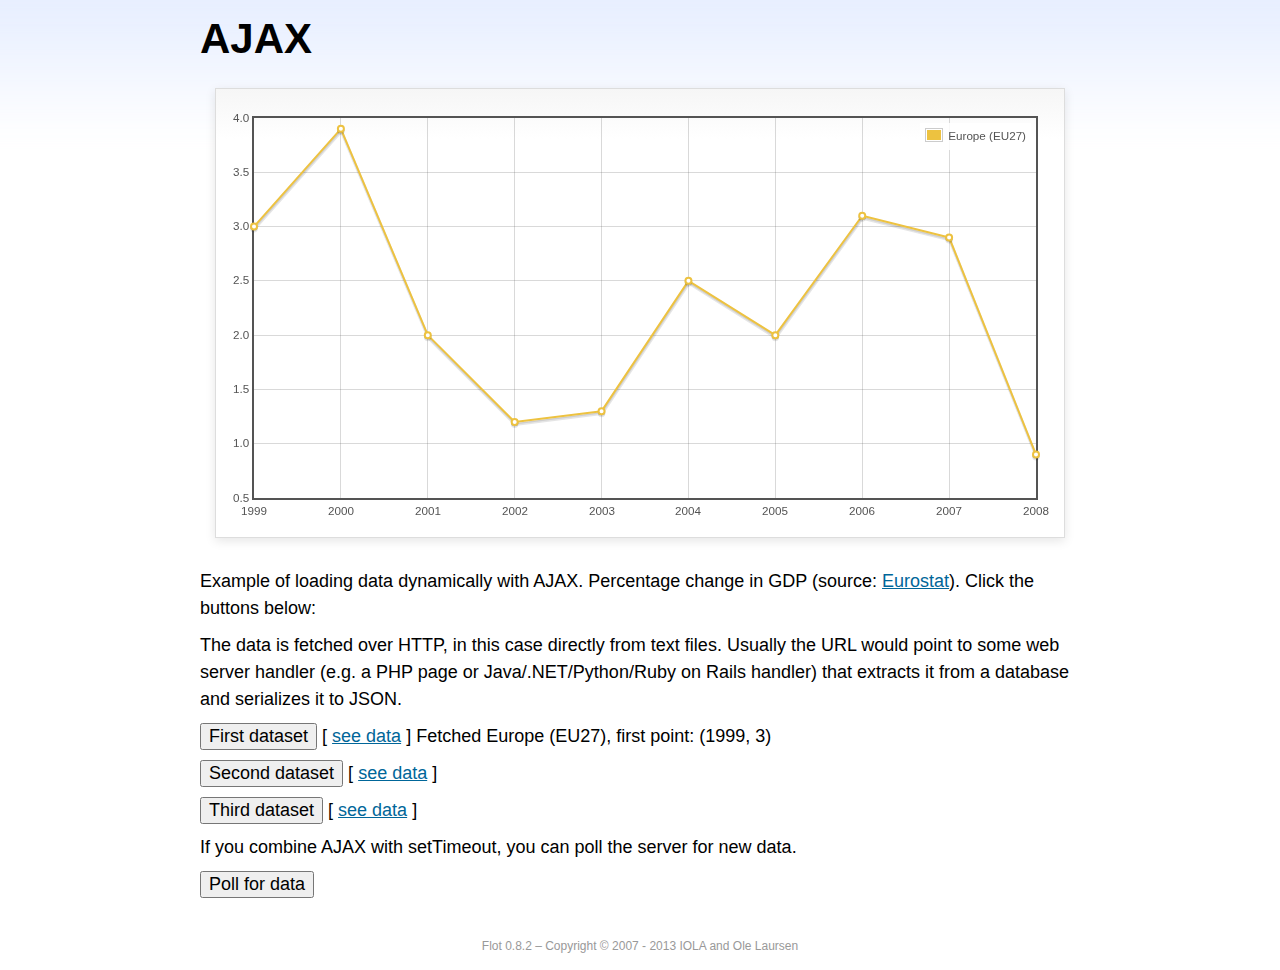
<file: web/WEB-INF/page/bower_components/flot/examples/ajax/index.html>
<!DOCTYPE html PUBLIC "-//W3C//DTD HTML 4.01//EN" "http://www.w3.org/TR/html4/strict.dtd">
<html>
<head>
	<meta http-equiv="Content-Type" content="text/html; charset=utf-8">
	<title>Flot Examples: AJAX</title>
	<link href="../examples.css" rel="stylesheet" type="text/css">
	<!--[if lte IE 8]><script language="javascript" type="text/javascript" src="../../excanvas.min.js"></script><![endif]-->
	<script language="javascript" type="text/javascript" src="../../jquery.js"></script>
	<script language="javascript" type="text/javascript" src="../../jquery.flot.js"></script>
	<script type="text/javascript">

	$(function() {

		var options = {
			lines: {
				show: true
			},
			points: {
				show: true
			},
			xaxis: {
				tickDecimals: 0,
				tickSize: 1
			}
		};

		var data = [];

		$.plot("#placeholder", data, options);

		// Fetch one series, adding to what we already have

		var alreadyFetched = {};

		$("button.fetchSeries").click(function () {

			var button = $(this);

			// Find the URL in the link right next to us, then fetch the data

			var dataurl = button.siblings("a").attr("href");

			function onDataReceived(series) {

				// Extract the first coordinate pair; jQuery has parsed it, so
				// the data is now just an ordinary JavaScript object

				var firstcoordinate = "(" + series.data[0][0] + ", " + series.data[0][1] + ")";
				button.siblings("span").text("Fetched " + series.label + ", first point: " + firstcoordinate);

				// Push the new data onto our existing data array

				if (!alreadyFetched[series.label]) {
					alreadyFetched[series.label] = true;
					data.push(series);
				}

				$.plot("#placeholder", data, options);
			}

			$.ajax({
				url: dataurl,
				type: "GET",
				dataType: "json",
				success: onDataReceived
			});
		});

		// Initiate a recurring data update

		$("button.dataUpdate").click(function () {

			data = [];
			alreadyFetched = {};

			$.plot("#placeholder", data, options);

			var iteration = 0;

			function fetchData() {

				++iteration;

				function onDataReceived(series) {

					// Load all the data in one pass; if we only got partial
					// data we could merge it with what we already have.

					data = [ series ];
					$.plot("#placeholder", data, options);
				}

				// Normally we call the same URL - a script connected to a
				// database - but in this case we only have static example
				// files, so we need to modify the URL.

				$.ajax({
					url: "data-eu-gdp-growth-" + iteration + ".json",
					type: "GET",
					dataType: "json",
					success: onDataReceived
				});

				if (iteration < 5) {
					setTimeout(fetchData, 1000);
				} else {
					data = [];
					alreadyFetched = {};
				}
			}

			setTimeout(fetchData, 1000);
		});

		// Load the first series by default, so we don't have an empty plot

		$("button.fetchSeries:first").click();

		// Add the Flot version string to the footer

		$("#footer").prepend("Flot " + $.plot.version + " &ndash; ");
	});

	</script>
</head>
<body>

	<div id="header">
		<h2>AJAX</h2>
	</div>

	<div id="content">

		<div class="demo-container">
			<div id="placeholder" class="demo-placeholder"></div>
		</div>

		<p>Example of loading data dynamically with AJAX. Percentage change in GDP (source: <a href="http://epp.eurostat.ec.europa.eu/tgm/table.do?tab=table&init=1&plugin=1&language=en&pcode=tsieb020">Eurostat</a>). Click the buttons below:</p>

		<p>The data is fetched over HTTP, in this case directly from text files. Usually the URL would point to some web server handler (e.g. a PHP page or Java/.NET/Python/Ruby on Rails handler) that extracts it from a database and serializes it to JSON.</p>

		<p>
			<button class="fetchSeries">First dataset</button>
			[ <a href="data-eu-gdp-growth.json">see data</a> ]
			<span></span>
		</p>

		<p>
			<button class="fetchSeries">Second dataset</button>
			[ <a href="data-japan-gdp-growth.json">see data</a> ]
			<span></span>
		</p>

		<p>
			<button class="fetchSeries">Third dataset</button>
			[ <a href="data-usa-gdp-growth.json">see data</a> ]
			<span></span>
		</p>

		<p>If you combine AJAX with setTimeout, you can poll the server for new data.</p>

		<p>
			<button class="dataUpdate">Poll for data</button>
		</p>

	</div>

	<div id="footer">
		Copyright &copy; 2007 - 2013 IOLA and Ole Laursen
	</div>

</body>
</html>
</file>
<file: web/WEB-INF/page/bower_components/responsive-tables/stylesheets/typography.css>
/* Artfully Masterminded by ZURB */

/*	--------------------------------------------------
    :: Typography
	-------------------------------------------------- */
	h1, h2, h3, h4, h5, h6 { color: #181818; font-weight: bold; line-height: 1.25 }
	h1 a, h2 a, h3 a, h4 a, h5 a, h6 a { font-weight: inherit; }
	h1 { font-size: 46px; font-size: 4.6rem; margin-bottom: 12px;}
	h2 { font-size: 35px; font-size: 3.5rem; margin-bottom: 9px; }
	h3 { font-size: 28px; font-size: 2.8rem; margin-bottom: 9px; }
	h4 { font-size: 21px; font-size: 2.1rem; margin-bottom: 3px; }
	h5 { font-size: 18px; font-size: 1.8rem; font-weight: normal; margin-bottom: 3px;  }
	h6 { font-size: 15px; font-size: 1.5rem; font-weight: normal; }

	.subheader { color: #777; font-weight: 300; margin-bottom: 24px; }

	p { font-size: 13px; font-size: 1.3rem; line-height: 1.25; margin: 0 0 18px; }
	p img { margin: 0; }
	p.lead { font-size: 18px; font-size: 1.8rem; line-height: 1.5;  }
	
	em, i { font-style: italic; line-height: inherit; }
	strong, b { font-weight: bold; line-height: inherit; }
	small { font-size: 60%; line-height: inherit; }
	
	h1 small, h2 small, h3 small, h4 small, h5 small { color: #777; }
	
	/*	Blockquotes  */
	blockquote, blockquote p { line-height: 20px; color: #777; }
	blockquote { margin: 0 0 18px; padding: 9px 20px 0 19px; border-left: 1px solid #ddd; }
	blockquote cite { display: block; font-size: 12px; font-size: 1.2rem; color: #555; }
	blockquote cite:before { content: "\2014 \0020"; }
	blockquote cite a, blockquote cite a:visited { color: #555; }
	
	hr { border: solid #ddd; border-width: 1px 0 0; clear: both; margin: 12px 0 18px; height: 0; }
	
	abbr, acronym { text-transform: uppercase; font-size: 90%; color: #222; border-bottom: 1px solid #ddd; cursor: help; }
	abbr { text-transform: none; }

	/**
 	 * Print styles.
	 *
	 * Inlined to avoid required HTTP connection: www.phpied.com/delay-loading-your-print-css/
	 * Credit to Paul Irish and HTML5 Boilerplate (html5boilerplate.com)
	 */
	.print-only { display: none !important; }
	@media print {
		* { background: transparent !important; color: black !important; text-shadow: none !important; filter:none !important;
		-ms-filter: none !important; } /* Black prints faster: sanbeiji.com/archives/953 */
		p a, p a:visited { color: #444 !important; text-decoration: underline; }
		p a[href]:after { content: " (" attr(href) ")"; }
		abbr[title]:after { content: " (" attr(title) ")"; }
		.ir a:after, a[href^="javascript:"]:after, a[href^="#"]:after { content: ""; }  /* Don't show links for images, or javascript/internal links */
		pre, blockquote { border: 1px solid #999; page-break-inside: avoid; }
		thead { display: table-header-group; } /* css-discuss.incutio.com/wiki/Printing_Tables */
		tr, img { page-break-inside: avoid; }
		@page { margin: 0.5cm; }
		p, h2, h3 { orphans: 3; widows: 3; }
		h2, h3{ page-break-after: avoid; }
		.hide-on-print { display: none !important; }
		.print-only { display: block !important; }
	}
</file>
<file: web/WEB-INF/page/bower_components/responsive-tables/stylesheets/ui.css>
/* Artfully masterminded by ZURB  */



/* --------------------------------------------------
   Table of Contents
-----------------------------------------------------
:: Buttons
:: Alerts
:: Notices/Alerts
:: Tabs
:: Pagination
:: Lists
:: Panels
:: Nav
:: Video
:: Microformats
*/




/*	--------------------------------------------------
	Buttons
	-------------------------------------------------- */

	.button {
		background: #00a6fc;
		display: inline-block;
		text-align: center;
		padding: 9px 34px 11px;
		color: #fff;
		text-decoration: none;
		font-weight: bold;
		line-height: 1;
		font-family: "Helvetica Neue", "Helvetica", Arial, Verdana, sans-serif;
		position: relative;
		cursor: pointer;
		border: none;
	}
	
  	/* Don't use native buttons on iOS */
	input[type=submit].button, button.button { -webkit-appearance: none; }
	
	.button.nice { 
		background: #00a6fc url(../images/misc/button-gloss.png) repeat-x 0 -34px;
		-moz-box-shadow: inset 0 1px 0 rgba(255,255,255,.5);
		-webkit-box-shadow: inset 0 1px 0 rgba(255,255,255,.5);
		text-shadow: 0 -1px 1px rgba(0,0,0,0.28);
		background: #00a6fc url(../images/misc/button-gloss.png) repeat-x 0 -34px, -moz-linear-gradient(top, rgba(255,255,255,.4) 0%, transparent 100%);
		background: #00a6fc url(../images/misc/button-gloss.png) repeat-x 0 -34px, -webkit-gradient(linear, left top, left bottom, color-stop(0%,rgba(255,255,255,.4)), color-stop(100%,transparent));
		border: 1px solid #0593dc;
		-webkit-transition: background-color .15s ease-in-out;
		-moz-transition: background-color .15s ease-in-out;
		-o-transition: background-color .15s ease-in-out;
	}

	.button.radius {
		-moz-border-radius: 3px;
		-webkit-border-radius: 3px;
		border-radius: 3px;
	}
	.button.round {
		-moz-border-radius: 1000px;
		-webkit-border-radius: 1000px;
		border-radius: 1000px;
	}

	.button.full-width {
		width: 100%;
		padding-left: 0 !important;
		padding-right: 0 !important;
		text-align: center;
	}

	.button.left-align {
		text-align: left;
		text-indent: 12px;
	}
	
	/* Sizes ---------- */
	.small.button 			{ font-size: 11px; padding: 8px 20px 10px; width: auto; }
	.medium.button 			{ font-size: 13px; width: auto; }
	.large.button 			{ font-size: 18px; padding: 11px 48px 13px; width: auto; }

	/* Nice Sizes ---------- */
	.nice.small.button 		{ background-position: 0 -36px; }
	.nice.large.button 		{ background-position: 0 -30px; }

	/* Colors ---------- */
	.blue.button			{ background-color: #00a6fc;  }
	.red.button				{ background-color: #e91c21; }
	.white.button			{ background-color: #e9e9e9; color: #333; }
	.black.button			{ background-color: #141414; }
	
	/* Nice Colors ---------- */
	.nice.blue.button		{ border: 1px solid #0593dc;  }
	.nice.red.button		{ border: 1px solid #b90b0b;  }
	.nice.white.button		{ border: 1px solid #cacaca; text-shadow: none !important; }
	.nice.black.button		{ border: 1px solid #000; }
	
	/* Hovers ---------- */
	.button:hover, .button:focus 				{ background-color: #0192dd; color: #fff; }
	.blue.button:hover, .blue.button:focus		{ background-color: #0192dd; 	}
	.red.button:hover, .red.button:focus 		{ background-color: #d01217; 	}
	.white.button:hover, .white.button:focus	{ background-color: #dadada; color: #333; }
	.black.button:hover, .black.button:focus	{ background-color: #000; }
	
	/* Disabled ---------- */
	.button.disabled, .button[disabled] { opacity: 0.6; cursor: default; }



/*	--------------------------------------------------
	Alerts
	-------------------------------------------------- */

	div.alert-box { display: block; padding: 6px 7px; font-weight: bold; font-size: 13px; background: #eee; border: 1px solid rgba(0,0,0,0.1); margin-bottom: 12px; border-radius: 3px; -webkit-border-radius: 3px; -moz-border-radius: 3px; text-shadow: 0 1px rgba(255,255,255,0.9); position: relative; }
	.alert-box.success { background-color: #7fae00; color: #fff; text-shadow: 0 -1px rgba(0,0,0,0.3); }
	.alert-box.warning { background-color: #c08c00; color: #fff; text-shadow: 0 -1px rgba(0,0,0,0.3); }
	.alert-box.error { background-color: #c00000; color: #fff; text-shadow: 0 -1px rgba(0,0,0,0.3); }
	
	.alert-box a.close { color: #000; position: absolute; right: 4px; top: 0; font-size: 18px; opacity: 0.2; padding: 4px; }
	.alert-box a.close:hover,.alert-box a.close:focus { opacity: 0.4; }


/*    --------------------------------------------------
    Tabs
    -------------------------------------------------- */
    dl.tabs { display: block; margin: 0 0 20px 0; padding: 0; height: 30px; border-bottom: solid 1px #ddd; }
    dl.tabs dt { display: block; width: auto; height: 30px; padding: 0 9px 0 20px; line-height: 30px; float: left; color: #999; font-size: 11px; text-transform: uppercase; cursor: default; }
    dl.tabs dt:first-child { padding: 0 9px 0 0; }
    dl.tabs dd { display: block; width: auto; height: 30px; padding: 0; float: left; }
    dl.tabs dd a { display: block; width: auto; height: 29px; padding: 0 9px; line-height: 30px; border: solid 1px #ddd; margin: 0 -1px 0 0; color: #555; background: #eee; }
    dl.tabs dd a.active { background: #fff; border-width: 1px 1px 0 1px; height: 30px; }

		.nice.tabs { border-bottom: solid 1px #eee; margin: 0 0 30px 0; height:43px; }
		.nice.tabs dd a { padding: 7px 18px 9px; font-size: 15px; font-size: 1.5rem; color: #555555; background: none; border: none; }
		.nice.tabs dd a.active { font-weight: bold; color: #333; background: #fff; border-left: 1px solid #eee; border-right: 1px solid #eee; border-top: 3px solid #00a6fc; margin: 0 10px; position: relative; top: -5px; }
		.nice.tabs dd:first-child a.active { margin-left: 0; }
		
	dl.tabs.vertical { height: auto; }
	dl.tabs.vertical dt, dl.tabs.vertical dd, dl.nice.tabs.vertical dt, dl.nice.tabs.vertical dd { float: none; height: auto; }
	dl.tabs.vertical dd a { display: block; width: auto; height: auto; padding: 15px 20px; line-height: 1; border: solid 0 #ccc; border-width: 1px 1px 0; margin: 0; color: #555; background: #eee; font-size: 15px; font-size: 1.5rem; }
	dl.tabs.vertical dd a.active { height: auto; margin: 0; border-width: 1px 0 0; background: #fff; }
	
		.nice.tabs.vertical { border-bottom: solid 1px #eee; height: auto; }
		.nice.tabs.vertical dd a { padding: 15px 20px; border: none; border-left: 1px solid #eee; border-right: 1px solid #eee; border-top: 1px solid #eee; background: #fff; }
		.nice.tabs.vertical dd a.active { border: none; background: #00a6fc; color: #fff; margin: 0; position: static; top: 0; height: auto; }
		.nice.tabs.vertical dd:first-child a.active { margin: 0; }
    
    ul.tabs-content { margin: 0; display: block; }
    ul.tabs-content>li { display:none; }
    ul.tabs-content>li.active { display: block; }
    
    dl.contained, dl.nice.contained { margin-bottom: 0; }
    dl.contained.tabs dd a { padding: 0 14px; }
    dl.nice.contained.tabs dd a { padding: 7px 18px 9px; }

    ul.contained.tabs-content { padding: 0; }
	ul.contained.tabs-content>li { padding: 20px; border: solid 0 #ddd; border-width: 0 1px 1px 1px; }
	ul.nice.contained.tabs-content>li { border-color: #eee; }
	
/*  --------------------------------------------------
    Pagination
    -------------------------------------------------- */
    ul.pagination { display: block; height: 24px; margin-left: -5px; }
    ul.pagination li { float: left; display: block; height: 24px; color: #999; font-size: 15px; margin-left: 5px; }
    ul.pagination li a { display: block; padding: 6px 7px 4px; color: #555; }
    ul.pagination li.current a, ul.pagination li:hover a, ul.pagination li a:focus { border-bottom: solid 2px #00a6fc; color: #141414; }
    ul.pagination li.unavailable a { cursor: default; color: #999; }
    ul.pagination li.unavailable:hover a, ul.pagination li.unavailable a:focus { border-bottom: none; }
    
/*  --------------------------------------------------
    Lists
    -------------------------------------------------- */
    ul.nice, ol.nice { list-style: none; margin: 0; }
    ul.nice li, ol.nice li { padding-left: 13px; position: relative }
    ul.nice li span.bullet, ol.nice li span.number { position: absolute; left: 0; top: 0; color: #ccc; }

/*	--------------------------------------------------
	Panels
	-------------------------------------------------- */
	div.panel {
		padding: 20px 20px 2px 20px;
		background: #efefef;
		background: -moz-linear-gradient(top, #FFFFFF 0%, #F4F4F4 100%);
		background: -webkit-gradient(linear, left top, left bottom, color-stop(0%,#FFFFFF), color-stop(100%,#F4F4F4));
		filter: progid:DXImageTransform.Microsoft.gradient( startColorstr='#FFFFFF', endColorstr='#F4F4F4',GradientType=0 );
		box-shadow: 0 2px 5px rgba(0,0,0,0.15);
		-webkit-box-shadow: 0 2px 5px rgba(0,0,0,0.15);
		-moz-box-shadow: 0 2px 5px rgba(0,0,0,0.25);
		margin: 0 0 20px 0;
	}

/*	--------------------------------------------------
   	Nav Bar with Dropdowns
	-------------------------------------------------- */
	
	.nav-bar { height: 45px; background: #fff; margin-top: 20px; border: 1px solid #ddd; }	
	.nav-bar>li { float: left; display: block; position: relative; padding: 0; margin: 0; border-right: 1px solid #ddd; line-height: 45px; }
	.nav-bar>li>a { position: relative; font-size: 14px; padding: 0 20px; display: block; text-decoration: none; font-size: 15px; font-size: 1.5rem; }
	.nav-bar>li>input { margin: 0 16px; }
	.nav-bar>li ul { margin-bottom: 0; }
	.nav-bar>li li { line-height: 1.3; }
	.nav-bar>li.has-flyout>a { padding-right: 36px; }
	.nav-bar>li.has-flyout>a:after { content: ""; width: 0; height: 0; border-left: 4px solid transparent; border-right: 4px solid transparent; border-top: 4px solid #2a85e8; display: block; position: absolute; right: 18px; bottom: 20px; }
	.nav-bar>li:hover>a { color: #141414; z-index: 2; }
	.nav-bar>li:hover>a:after { border-top-color: #141414; }

	.flyout { background: #fff; margin: 0; padding: 20px; border: 1px solid #ddd; position: absolute; top: 45px; left: -1px; width: 400px; z-index: 10; }
	.flyout.small { width: 200px; }
	.flyout.large { width: 600px; }
	.flyout.right { left: auto; right: 0; }
	.flyout p:last-child { margin-bottom: 0; }
	.nav-bar>li .flyout { display: none; }
	.nav-bar>li:hover .flyout { display: block; }


/*	--------------------------------------------------
   	Video
   	Mad props to http://www.alistapart.com/articles/creating-intrinsic-ratios-for-video/
	-------------------------------------------------- */
	
	.flex-video {
		position: relative;
		padding-top: 25px;
		padding-bottom: 67.5%;
		height: 0;
		margin-bottom: 16px;
		overflow: hidden;
	}
	
	.flex-video.widescreen { padding-bottom: 57.25%; }
	.flex-video.vimeo { padding-top: 0; }
	
	.flex-video iframe,
	.flex-video object,
	.flex-video embed {
		position: absolute;
		top: 0;
		left: 0;
		width: 100%;
		height: 100%;
	}



/*	--------------------------------------------------
   	Microformats
	-------------------------------------------------- */
	
	/* hCard */
	ul.vcard { display: inline-block; margin: 0 0 12px 0; border: 1px solid #ddd; padding: 10px; }
	ul.vcard li { margin: 0; display: block; }
	ul.vcard li.fn { font-weight: bold; font-size: 15px; font-size: 1.5rem; }
	
	p.vevent span.summary { font-weight: bold; }
	p.vevent abbr { cursor: default; text-decoration: none; font-weight: bold; border: none; padding: 0 1px; }
</file>
<file: web/WEB-INF/page/bower_components/responsive-tables/stylesheets/reveal.css>
/*	--------------------------------------------------
	Reveal Modals
	-------------------------------------------------- */
		
	.reveal-modal-bg { 
		position: fixed; 
		height: 100%;
		width: 100%;
		background: #000;
		z-index: 2000;
		display: none;
		top: 0;
		left: 0; 
		}
	
	.reveal-modal {
		visibility: hidden;
		top: 100px; 
		left: 50%;
		margin-left: -300px;
		width: 520px;
		background: #eee url(../images/misc/modal-gloss.png) no-repeat -200px -80px;
		position: absolute;
		z-index: 2001;
		padding: 30px 40px 34px;
		-moz-border-radius: 5px;
		-webkit-border-radius: 5px;
		border-radius: 5px;
		-moz-box-shadow: 0 0 10px rgba(0,0,0,.4);
		-webkit-box-shadow: 0 0 10px rgba(0,0,0,.4);
		box-shadow: 0 0 10px rgba(0,0,0,.4);
		}
		
	.reveal-modal.small 		{ width: 200px; margin-left: -140px;}
	.reveal-modal.medium 		{ width: 400px; margin-left: -240px;}
	.reveal-modal.large 		{ width: 600px; margin-left: -340px;}
	.reveal-modal.xlarge 		{ width: 800px; margin-left: -440px;}
	
	.reveal-modal .close-reveal-modal {
		font-size: 22px;
		line-height: .5;
		position: absolute;
		top: 8px;
		right: 11px;
		color: #aaa;
		text-shadow: 0 -1px 1px rbga(0,0,0,.6);
		font-weight: bold;
		cursor: pointer;
		} 
	
	.reveal-modal .row {
		min-width: 0;
	}
	
	/* Mobile */
		
		@media handheld, only screen and (device-width: 768px), (device-width: 800px) {
			.reveal-modal-bg { position: absolute; }
			
			.reveal-modal,
			.reveal-modal.small,
			.reveal-modal.medium,
			.reveal-modal.large,
			.reveal-modal.xlarge { width: 60%; top: 30%; left: 15%; margin-left: 0; padding: 5%; height: auto; }
		}
		
		@media handheld, only screen and (max-width: 767px) {
			.reveal-modal-bg { position: absolute; }
			
			.reveal-modal,
			.reveal-modal.small,
			.reveal-modal.medium,
			.reveal-modal.large,
			.reveal-modal.xlarge { width: 80%; top: 15%; left: 5%; margin-left: 0; padding: 5%; height: auto; }
		}
	
	
	/*
			
	NOTES
	
	Close button entity is &#215;
	
	Example markup
	
	<div id="myModal" class="reveal-modal">
		<h2>Awesome. I have it.</h2>
		<p class="lead">Your couch.  I it's mine.</p>
		<p>Lorem ipsum dolor sit amet, consectetur adipiscing elit. In ultrices aliquet placerat. Duis pulvinar orci et nisi euismod vitae tempus lorem consectetur. Duis at magna quis turpis mattis venenatis eget id diam. </p>
		<a class="close-reveal-modal">&#215;</a>
	</div>
	
	*/
</file>
<file: web/WEB-INF/page/bower_components/responsive-tables/stylesheets/mobile.css>
/* --------------------------------------------------
	:: Typography
	-------------------------------------------------- */
	
	@media handheld, only screen and (max-width: 767px) {
		h1 { font-size: 32px; font-size: 3.2rem; line-height: 1.3; }
		h2 { font-size: 28px; font-size: 2.8rem; line-height: 1.3; }
		h3 { font-size: 21px; font-size: 2.1rem; line-height: 1.3; }
		h4 { font-size: 18px; font-size: 1.8rem; line-height: 1.2; }
		h5 { font-size: 16px; font-size: 1.6rem; line-height: 1.2; }
		h6 { font-size: 15px; font-size: 1.5rem; line-height: 1.2; }
		body, p {  font-size: 15px; font-size: 1.5rem; line-height: 1.4; }
	}


/* --------------------------------------------------
	:: Grid
	-------------------------------------------------- */
	
	/* Tablet screens */
	@media only screen and (device-width: 768px), (device-width: 800px) {
		/* Currently unused */
	}
	
	
	/* Mobile */
	@media only screen and (max-width: 767px) {		
		body { -webkit-text-size-adjust: none; -ms-text-size-adjust: none; width: 100%; min-width: 0; margin-left: 0; margin-right: 0; padding-left: 0; padding-right: 0; }
		.container { min-width: 0; margin-left: 0; margin-right: 0; }
		.row { width: 100%; min-width: 0; margin-left: 0; margin-right: 0; }
		.row .row .column, .row .row .columns { padding: 0; }
		.column, .columns { width: auto !important; float: none; margin-left: 0; margin-right: 0; }
		.column:last-child, .columns:last-child { margin-right: 0; }
		
		.offset-by-one, .offset-by-two, .offset-by-three, .offset-by-four, .offset-by-five, .offset-by-six, .offset-by-seven, .offset-by-eight, .offset-by-nine, .offset-by-ten, .offset-by-eleven, .centered { margin-left: 0 !important; }
		
		.push-two, .push-three, .push-four, .push-five, .push-six, .push-seven, .push-eight, .push-nine, .push-ten { left: auto; }
		.pull-two, .pull-three, .pull-four, .pull-five, .pull-six, .pull-seven, .pull-eight, .pull-nine, .pull-ten { right: auto; }
		
		/* Mobile 4-column Grid */
		.row .phone-one.column:first-child, .row .phone-two.column:first-child, .row .phone-three.column:first-child, .row .phone-four.column:first-child, .row .phone-one.columns:first-child, .row .phone-two.columns:first-child, .row .phone-three.columns:first-child, .row .phone-four.columns:first-child { margin-left: 0; }
		
		.row .phone-one.column, .row .phone-two.column, .row .phone-three.column, .row .phone-four.column,
		.row .phone-one.columns, .row .phone-two.columns, .row .phone-three.columns, .row .phone-four.columns { margin-left: 4.4%; float: left; min-height: 1px; position: relative; padding: 0; }
		
		.row .phone-one.columns 	{ width: 21.68% !important; }
		.row .phone-two.columns 	{ width: 47.8% !important; }
		.row .phone-three.columns 	{ width: 73.9% !important; }
		.row .phone-four.columns 	{ width: 100% !important; }
		
		.row .columns.push-one-phone { left: 26.08%; }
		.row .columns.push-two-phone { left: 52.2% }
		.row .columns.push-three-phone { left: 78.3% }
		
		.row .columns.pull-one-phone { right: 26.08% }
		.row .columns.pull-two-phone { right: 52.2% }
		.row .columns.pull-three-phone { right: 78.3%; }
		
		
	}
	
	
/* --------------------------------------------------
	:: Block Grids
	-------------------------------------------------- */	
	
	@media only screen and (max-width: 767px) {
		.block-grid.mobile { margin-left: 0; }
		.block-grid.mobile > li { float: none; width: 100%; margin-left: 0; }
	}
	
	

/* -------------------------------------------------- 
	:: Mobile Visibility Affordances
---------------------------------------------------*/
	
	
	.show-on-phones { display: none !important; }	
	.show-on-tablets { display: none !important; }
	.show-on-desktops { display: block !important; }
	
	.hide-on-phones { display: block !important; }	
	.hide-on-tablets { display: block !important; }
	.hide-on-desktops { display: none !important; }
	
	@media only screen and (max-device-width: 800px), only screen and (device-width: 1024px) and (device-height: 600px), only screen and (width: 1280px) and (orientation: landscape), only screen and (device-width: 800px) {
		.hide-on-phones { display: block !important; }
		.hide-on-tablets { display: none !important; }
		.hide-on-desktops { display: block !important; }
		
		.show-on-phones { display: none !important; }
		.show-on-tablets { display: block !important; }
		.show-on-desktops { display: none !important; }
	}
	
	/* Modernizr-enabled tablet targeting */
	@media only screen and (max-width: 1280px) and (min-width: 768px) {
		.touch .hide-on-phones { display: block !important; }
		.touch .hide-on-tablets { display: none !important; }
		.touch .hide-on-desktops { display: block !important; }
		
		.touch .show-on-phones { display: none !important; }
		.touch .show-on-tablets { display: block !important; }
		.touch .show-on-desktops { display: none !important; }
	}
	
		
	@media only screen and (max-width: 767px) {
		.hide-on-phones { display: none !important; }
		.hide-on-tablets { display: block !important; }
		.hide-on-desktops { display: block !important; }
		
		.show-on-phones { display: block !important; }
		.show-on-tablets { display: none !important; }
		.show-on-desktops { display: none !important; }
	}
	
	/* only screen and (device-width: 1280px), only screen and (max-device-width: 1280px),  /*
	/* Keeping this in as a reminder to address support for other tablet devices like the Xoom in the future */
	
	/* Specific overrides for elements that require something other than display: block */
	
	table.show-on-desktops { display: table !important; }
	table.hide-on-phones { display: table !important; }	
	table.hide-on-tablets { display: table !important; }
	
	@media only screen and (max-device-width: 800px), only screen and (device-width: 1024px) and (device-height: 600px), only screen and (width: 1280px) and (orientation: landscape), only screen and (device-width: 800px) {
		table.hide-on-phones { display: block !important; }
		table.hide-on-desktops { display: block !important; }
		table.show-on-tablets { display: block !important; }
	}
	
	@media only screen and (max-width: 767px) {
		table.hide-on-tablets { display: block !important; }
		table.hide-on-desktops { display: block !important; }
		table.show-on-phones { display: block !important; }
	}
	
	
/* -------------------------------------------------- 
	:: Forms
---------------------------------------------------*/	


	@media only screen and (max-width: 767px) {
		div.form-field input, div.form-field input.small, div.form-field input.medium, div.form-field input.large, div.form-field input.oversize, input.input-text, input.input-text.oversize, textarea,
		form.nice div.form-field input, form.nice div.form-field input.oversize, form.nice input.input-text, form.nice input.input-text.oversize, form.nice textarea { display: block; width: 96%; padding: 6px 2% 4px; font-size: 18px; }
		form.nice div.form-field input, form.nice div.form-field input.oversize, form.nice input.input-text, form.nice input.input-text.oversize, form.nice textarea { -webkit-border-radius: 2px; -moz-border-radius: 2px; border-radius: 2px; }
		form.nice div.form-field.error small, form.nice small.error { padding: 6px 2%; display: block; }
		form.nice div.form-field.error .small + small, form.nice .small + .error { width: auto; }
		form.nice div.form-field.error .medium + small, form.nice .medium + .error { width: auto; }
		form.nice div.form-field.error .large + small, form.nice .large + .error { width: auto; }
	}
	
	
/* -------------------------------------------------- 
	:: UI
---------------------------------------------------*/	
	
	/* Buttons */
	@media only screen and (max-width: 767px) {
		.button { display: block; }
		button.button { width: 100%; padding-left: 0; padding-right: 0; }
	}
	
	/* Tabs */
	
	@media only screen and (max-width: 767px) {
		dl.tabs.mobile, dl.nice.tabs.mobile { width: auto; margin: 20px -20px 40px; height: auto; }
		dl.tabs.mobile dt, dl.tabs.mobile dd, dl.nice.tabs.mobile dt, dl.nice.tabs.mobile dd { float: none; height: auto; }

		dl.tabs.mobile dd a { display: block; width: auto; height: auto; padding: 18px 20px; line-height: 1; border: solid 0 #ccc; border-width: 1px 0 0; margin: 0; color: #555; background: #eee; font-size: 15px; font-size: 1.5rem; }
		dl.tabs.mobile dd a.active { height: auto; margin: 0; border-width: 1px 0 0; }
	
		.nice.tabs.mobile { border-bottom: solid 1px #ccc; height: auto; }
		.nice.tabs.mobile dd a { padding: 18px 20px; border: none; border-left: none; border-right: none; border-top: 1px solid #ccc; background: #fff; }
		.nice.tabs.mobile dd a.active { border: none; background: #00a6fc; color: #fff; margin: 0; position: static; top: 0; height: auto; }
		.nice.tabs.mobile dd:first-child a.active { margin: 0; }
		
		dl.contained.mobile, dl.nice.contained.mobile { margin-bottom: 0; }
		dl.contained.tabs.mobile dd a { padding: 18px 20px; }
		dl.nice.contained.tabs.mobile dd a { padding: 18px 20px; }
	}
	
	/* Nav Bar */

	@media only screen and (max-width: 767px) {
		.nav-bar { height: auto; }
		.nav-bar>li { float: none; display: block; border-right: none; }
		.nav-bar>li>a { text-align: left; border-top: 1px solid #ddd; border-right: none; } 
		.nav-bar>li:first-child>a { border-top: none; }
		.nav-bar>li.has-flyout>a:after { content: ""; width: 0; height: 0; border-left: 4px solid transparent;border-right: 4px solid transparent; border-top: 4px solid #2a85e8; display: block; }
		.nav-bar>li:hover>a { font-weight: bold; }
		.nav-bar>li:hover ul { position: relative; }
		
		.flyout { position: relative; width: auto; top: auto; margin-right: -2px; border-width: 1px 1px 0px 1px; }
		.flyout.right { float: none; right: auto; left: -1px; }
		.flyout.small, .flyout.large { width: auto; }
		.flyout p:last-child { margin-bottom: 18px; }
	}
	
	/* Nav Bar */
	
	@media only screen and (max-device-width: 800px), only screen and (device-width: 1024px) and (device-height: 600px), only screen and (width: 1280px) and (orientation: landscape), only screen and (device-width: 800px), only screen and (max-width: 767px) {
		.video { padding-top: 0; }
	}
</file>
<file: web/WEB-INF/page/bower_components/responsive-tables/stylesheets/app.css>
/* Artfully masterminded by ZURB  */

/* -------------------------------------------------- 
   Table of Contents
-----------------------------------------------------
:: Shared Styles
:: Page Name 1
:: Page Name 2
*/


/* -----------------------------------------
   Shared Styles
----------------------------------------- */

  body { background: #f4f4f4; }
  .container { max-width: 740px; box-shadow: 0px 2px 5px rgba(0,0,0,0.25); background: #fff; margin: 0 auto; }
  
  p { color: #999; }
  
  h1 { margin: 20px 0 0; }
  h4.subhead { font-weight: lighter; color: #777; margin-bottom: 20px; }
  
  pre { -moz-border-radius: 5px; border-radius: 5px; -webkit-border-radius: 5px; margin: 0; display: block; font: 11px Monaco, monospace !important; padding: 15px; background-color: #1C1C1C; overflow: auto; color: #D0D0D0; line-height: 125%; margin-bottom: 30px; }

/* -----------------------------------------
   Page Name 1
----------------------------------------- */




/* -----------------------------------------
   Page Name 2
----------------------------------------- */
</file>
<file: web/WEB-INF/page/bower_components/responsive-tables/stylesheets/ie.css>
/* This is for all IE specfific style less than IE9. We hate IE. */

	div.panel { border: 1px solid #ccc; }
	.lt-ie8 .nav-bar li.has-flyout a { padding-right: 20px; }
	.lt-ie8 .nav-bar li.has-flyout a:after { border-top: none; }
</file>
<file: web/WEB-INF/page/bower_components/colorbox/example1/colorbox.css>
/*
    Colorbox Core Style:
    The following CSS is consistent between example themes and should not be altered.
*/
#colorbox, #cboxOverlay, #cboxWrapper{position:absolute; top:0; left:0; z-index:9999; overflow:hidden;}
#cboxWrapper {max-width:none;}
#cboxOverlay{position:fixed; width:100%; height:100%;}
#cboxMiddleLeft, #cboxBottomLeft{clear:left;}
#cboxContent{position:relative;}
#cboxLoadedContent{overflow:auto; -webkit-overflow-scrolling: touch;}
#cboxTitle{margin:0;}
#cboxLoadingOverlay, #cboxLoadingGraphic{position:absolute; top:0; left:0; width:100%; height:100%;}
#cboxPrevious, #cboxNext, #cboxClose, #cboxSlideshow{cursor:pointer;}
.cboxPhoto{float:left; margin:auto; border:0; display:block; max-width:none; -ms-interpolation-mode:bicubic;}
.cboxIframe{width:100%; height:100%; display:block; border:0;}
#colorbox, #cboxContent, #cboxLoadedContent{box-sizing:content-box; -moz-box-sizing:content-box; -webkit-box-sizing:content-box;}

/* 
    User Style:
    Change the following styles to modify the appearance of Colorbox.  They are
    ordered & tabbed in a way that represents the nesting of the generated HTML.
*/
#cboxOverlay{background:url(images/overlay.png) repeat 0 0;}
#colorbox{outline:0;}
    #cboxTopLeft{width:21px; height:21px; background:url(images/controls.png) no-repeat -101px 0;}
    #cboxTopRight{width:21px; height:21px; background:url(images/controls.png) no-repeat -130px 0;}
    #cboxBottomLeft{width:21px; height:21px; background:url(images/controls.png) no-repeat -101px -29px;}
    #cboxBottomRight{width:21px; height:21px; background:url(images/controls.png) no-repeat -130px -29px;}
    #cboxMiddleLeft{width:21px; background:url(images/controls.png) left top repeat-y;}
    #cboxMiddleRight{width:21px; background:url(images/controls.png) right top repeat-y;}
    #cboxTopCenter{height:21px; background:url(images/border.png) 0 0 repeat-x;}
    #cboxBottomCenter{height:21px; background:url(images/border.png) 0 -29px repeat-x;}
    #cboxContent{background:#fff; overflow:hidden;}
        .cboxIframe{background:#fff;}
        #cboxError{padding:50px; border:1px solid #ccc;}
        #cboxLoadedContent{margin-bottom:28px;}
        #cboxTitle{position:absolute; bottom:4px; left:0; text-align:center; width:100%; color:#949494;}
        #cboxCurrent{position:absolute; bottom:4px; left:58px; color:#949494;}
        #cboxLoadingOverlay{background:url(images/loading_background.png) no-repeat center center;}
        #cboxLoadingGraphic{background:url(images/loading.gif) no-repeat center center;}

        /* these elements are buttons, and may need to have additional styles reset to avoid unwanted base styles */
        #cboxPrevious, #cboxNext, #cboxSlideshow, #cboxClose {border:0; padding:0; margin:0; overflow:visible; width:auto; background:none; }
        
        /* avoid outlines on :active (mouseclick), but preserve outlines on :focus (tabbed navigating) */
        #cboxPrevious:active, #cboxNext:active, #cboxSlideshow:active, #cboxClose:active {outline:0;}

        #cboxSlideshow{position:absolute; bottom:4px; right:30px; color:#0092ef;}
        #cboxPrevious{position:absolute; bottom:0; left:0; background:url(images/controls.png) no-repeat -75px 0; width:25px; height:25px; text-indent:-9999px;}
        #cboxPrevious:hover{background-position:-75px -25px;}
        #cboxNext{position:absolute; bottom:0; left:27px; background:url(images/controls.png) no-repeat -50px 0; width:25px; height:25px; text-indent:-9999px;}
        #cboxNext:hover{background-position:-50px -25px;}
        #cboxClose{position:absolute; bottom:0; right:0; background:url(images/controls.png) no-repeat -25px 0; width:25px; height:25px; text-indent:-9999px;}
        #cboxClose:hover{background-position:-25px -25px;}

/*
  The following fixes a problem where IE7 and IE8 replace a PNG's alpha transparency with a black fill
  when an alpha filter (opacity change) is set on the element or ancestor element.  This style is not applied to or needed in IE9.
  See: http://jacklmoore.com/notes/ie-transparency-problems/
*/
.cboxIE #cboxTopLeft,
.cboxIE #cboxTopCenter,
.cboxIE #cboxTopRight,
.cboxIE #cboxBottomLeft,
.cboxIE #cboxBottomCenter,
.cboxIE #cboxBottomRight,
.cboxIE #cboxMiddleLeft,
.cboxIE #cboxMiddleRight {
    filter: progid:DXImageTransform.Microsoft.gradient(startColorstr=#00FFFFFF,endColorstr=#00FFFFFF);
}
</file>
<file: web/WEB-INF/page/bower_components/flot/examples/examples.css>
* {	padding: 0; margin: 0; vertical-align: top; }

body {
	background: url(background.png) repeat-x;
	font: 18px/1.5em "proxima-nova", Helvetica, Arial, sans-serif;
}

a {	color: #069; }
a:hover { color: #28b; }

h2 {
	margin-top: 15px;
	font: normal 32px "omnes-pro", Helvetica, Arial, sans-serif;
}

h3 {
	margin-left: 30px;
	font: normal 26px "omnes-pro", Helvetica, Arial, sans-serif;
	color: #666;
}

p {
	margin-top: 10px;
}

button {
	font-size: 18px;
	padding: 1px 7px;
}

input {
	font-size: 18px;
}

input[type=checkbox] {
	margin: 7px;
}

#header {
	position: relative;
	width: 900px;
	margin: auto;
}

#header h2 {
	margin-left: 10px;
	vertical-align: middle;
	font-size: 42px;
	font-weight: bold;
	text-decoration: none;
	color: #000;
}

#content {
	width: 880px;
	margin: 0 auto;
	padding: 10px;
}

#footer {
	margin-top: 25px;
	margin-bottom: 10px;
	text-align: center;
	font-size: 12px;
	color: #999;
}

.demo-container {
	box-sizing: border-box;
	width: 850px;
	height: 450px;
	padding: 20px 15px 15px 15px;
	margin: 15px auto 30px auto;
	border: 1px solid #ddd;
	background: #fff;
	background: linear-gradient(#f6f6f6 0, #fff 50px);
	background: -o-linear-gradient(#f6f6f6 0, #fff 50px);
	background: -ms-linear-gradient(#f6f6f6 0, #fff 50px);
	background: -moz-linear-gradient(#f6f6f6 0, #fff 50px);
	background: -webkit-linear-gradient(#f6f6f6 0, #fff 50px);
	box-shadow: 0 3px 10px rgba(0,0,0,0.15);
	-o-box-shadow: 0 3px 10px rgba(0,0,0,0.1);
	-ms-box-shadow: 0 3px 10px rgba(0,0,0,0.1);
	-moz-box-shadow: 0 3px 10px rgba(0,0,0,0.1);
	-webkit-box-shadow: 0 3px 10px rgba(0,0,0,0.1);
}

.demo-placeholder {
	width: 100%;
	height: 100%;
	font-size: 14px;
	line-height: 1.2em;
}

.legend table {
	border-spacing: 5px;
}
</file>
<file: web/WEB-INF/page/bower_components/responsive-tables/stylesheets/globals.css>
/* Artfully Masterminded by ZURB */

/* -------------------------------------------------- 
    Table of Contents
-----------------------------------------------------
:: Reset & Standards
:: Links
:: Lists
:: Tables
:: Misc
*/


/*	--------------------------------------------------
	:: Global Reset & Standards
	-------------------------------------------------- */
	
	/* 
		Eric Meyer's CSS Reset
		http://meyerweb.com/eric/tools/css/reset/ 
		v2.0 | 20110126
   		License: none (public domain)
	*/
	
	html, body, div, span, applet, object, iframe,
	h1, h2, h3, h4, h5, h6, p, blockquote, pre,
	a, abbr, acronym, address, big, cite, code,
	del, dfn, em, img, ins, kbd, q, s, samp,
	small, strike, strong, sub, sup, tt, var,
	b, u, i, center,
	dl, dt, dd, ol, ul, li,
	fieldset, form, label, legend,
	table, caption, tbody, tfoot, thead, tr, th, td,
	article, aside, canvas, details, embed, 
	figure, figcaption, footer, header, hgroup, 
	menu, nav, output, ruby, section, summary,
	time, mark, audio, video {
		margin: 0;
		padding: 0;
		border: 0;
		font: inherit;
		vertical-align: baseline;
	}
	html {
		font-size: 62.5%; 
	}
	/* HTML5 display-role reset for older browsers */
	article, aside, details, figcaption, figure, 
	footer, header, hgroup, menu, nav, section {
		display: block;
	}
	body {
		line-height: 1;
	}
	ol, ul {
		list-style: none;
	}
	blockquote, q {
		quotes: none;
	}
	blockquote:before, blockquote:after,
	q:before, q:after {
		content: '';
		content: none;
	}
	table {
		border-collapse: collapse;
		border-spacing: 0;
	}
	
	
	
	body { background: #fff; font-family: "Helvetica Neue", "HelveticaNeue", Helvetica, Arial, "Lucida Grande", sans-serif; font-size: 13px; line-height: 18px; color: #555; position: relative; -webkit-font-smoothing: antialiased; }
	


/*	--------------------------------------------------
	:: Links
	-------------------------------------------------- */
	a { color: #2a85e8; text-decoration: none; line-height: inherit; }
	a:hover { color: #11639d; }
	a:focus { color: #cc4714; outline: none; }
	p a, p a:visited { line-height: inherit; }
	

/*	--------------------------------------------------
	:: Lists
	-------------------------------------------------- */
	ul, ol { margin-bottom: 18px; }
	ul { list-style: none outside; }
	ol { list-style: decimal; }
	ol, ul.square, ul.circle, ul.disc { margin-left: 30px; }
	ul.square { list-style: square outside; }
	ul.circle { list-style: circle outside; }
	ul.disc { list-style: disc outside; }
	li { margin-bottom: 12px; }
	ul.large li { line-height: 21px; }
	

/*	--------------------------------------------------
	:: Tables
	-------------------------------------------------- */
	table { background: #fff; -moz-border-radius: 3px; -webkit-border-radius: 3px; border-radius: 3px; margin: 0 0 18px; border: 1px solid #ddd;  }
	
	table thead, table tfoot { background: #f5f5f5; }
	table thead tr th,
	table tfoot tr th,
	table tbody tr td,
	table tr td,
	table tfoot tr td { font-size: 12px; line-height: 18px; text-align: left; }
	table thead tr th,
	table tfoot tr td { padding: 8px 10px 9px; font-size: 14px; font-weight: bold; color: #222; }
	table thead tr th:first-child, table tfoot tr td:first-child { border-left: none; }
	table thead tr th:last-child, table tfoot tr td:last-child { border-right: none; }

	table tbody tr.even,
	table tbody tr.alt { background: #f9f9f9; }
	table tbody tr:nth-child(even) { background: #f9f9f9; }
	table tbody tr td { color: #333; padding: 9px 10px; vertical-align: top; border: none; }

/* -------------------------------------------------- 
	:: Misc
---------------------------------------------------*/
	.left        { float: left; }
	.right       { float: right; }
	.text-left   { text-align: left; }
	.text-right  { text-align: right; }
	.text-center { text-align: center; }
	.hide        { display: none; }
	.highlight   { background: #ff0; }
</file>
<file: web/WEB-INF/page/bower_components/responsive-tables/stylesheets/grid.css>
/* Artfully Masterminded by ZURB */

/* --------------------------------------------------
	:: Grid
	
	This is the mobile-friendly, responsive grid that
	lets Foundation work much of its magic.
	
	-------------------------------------------------- */

	.container { padding: 0 20px; }
	
	.row { width: 100%; max-width: 980px; min-width: 727px; margin: 0 auto; }
	/* To fix the grid into a certain size, set max-width to width */
	.row .row { min-width: 0; }
	
	.column, .columns { margin-left: 4.4%; float: left; min-height: 1px; position: relative; }
	.column:first-child, .columns:first-child { margin-left: 0; }
	
	.row .one.columns 		{ width: 4.3%; }
	.row .two.columns 		{ width: 13%; }
	.row .three.columns 	{ width: 21.68%; }
	.row .four.columns 		{ width: 30.37%; }
	.row .five.columns 		{ width: 39.1%; }
	.row .six.columns 		{ width: 47.8%; }
	.row .seven.columns 	{ width: 56.5%; }
	.row .eight.columns 	{ width: 65.2%; }
	.row .nine.columns 		{ width: 73.9%; }
	.row .ten.columns 		{ width: 82.6%; }
	.row .eleven.columns 	{ width: 91.3%; }
	.row .twelve.columns 	{ width: 100%; }
	
	.row .offset-by-one 	{ margin-left: 13.1%;  }
	.row .offset-by-two 	{ margin-left: 21.8%;  }
	.row .offset-by-three 	{ margin-left: 30.5%;  }
	.row .offset-by-four 	{ margin-left: 39.2%;  }
	.row .offset-by-five 	{ margin-left: 47.9%;  }
	.row .offset-by-six 	{ margin-left: 56.6%;  }
	.row .offset-by-seven 	{ margin-left: 65.3%;  }
	.row .offset-by-eight 	{ margin-left: 74.0%;  }
	.row .offset-by-nine 	{ margin-left: 82.7%;  }
	.row .offset-by-ten 	{ margin-left: 91.4%;  }
	
	.row .centered { float: none; margin: 0 auto; }

	.row .offset-by-one:first-child 	{ margin-left: 8.7%;  }
	.row .offset-by-two:first-child 	{ margin-left: 17.4%;  }
	.row .offset-by-three:first-child 	{ margin-left: 26.1%;  }
	.row .offset-by-four:first-child 	{ margin-left: 34.8%;  }
	.row .offset-by-five:first-child 	{ margin-left: 43.5%;  }
	.row .offset-by-six:first-child 	{ margin-left: 52.2%;  }
	.row .offset-by-seven:first-child 	{ margin-left: 60.9%;  }
	.row .offset-by-eight:first-child 	{ margin-left: 69.6%;  }
	.row .offset-by-nine:first-child 	{ margin-left: 78.3%;  }
	.row .offset-by-ten:first-child 	{ margin-left: 87%;  }
	.row .offset-by-eleven:first-child 	{ margin-left: 95.7%;  }
	
	/* Source Ordering */
	.push-two 		{ left: 17.4% }
	.push-three 	{ left: 26.1%; }
	.push-four 		{ left: 34.8%; }
	.push-five 		{ left: 43.5%; }
	.push-six 		{ left: 52.2%; }
	.push-seven 	{ left: 60.9%; }
	.push-eight 	{ left: 69.6%; }
	.push-nine 		{ left: 78.3%; }
	.push-ten 		{ left: 87%; }
	
	.pull-two 		{ right: 17.4% }
	.pull-three 	{ right: 26.1%; }
	.pull-four 		{ right: 34.8%; }
	.pull-five 		{ right: 43.5%; }
	.pull-six 		{ right: 52.2%; }
	.pull-seven 	{ right: 60.9%; }
	.pull-eight 	{ right: 69.6%; }
	.pull-nine 		{ right: 78.3%; }
	.pull-ten 		{ right: 87%; }
	
	
	
	img, object, embed { max-width: 100%; height: auto; }
	img { -ms-interpolation-mode: bicubic; }
	#map_canvas img, .map_canvas img {max-width: none!important;}
	 
	 /* Nicolas Gallagher's micro clearfix */
	 .row:before, .row:after, .clearfix:before, .clearfix:after { content:""; display:table; }
	 .row:after, .clearfix:after { clear: both; }
	 .row, .clearfix { zoom: 1; }
	 
	 
	
	
/*	--------------------------------------------------
	:: Block grids
	
	These are 2-up, 3-up, 4-up and 5-up ULs, suited
	for repeating blocks of content. Add 'mobile' to
	them to switch them just like the layout grid
	(one item per line) on phones
	
	For IE7/8 compatibility block-grid items need to be
	the same height. You can optionally uncomment the
	lines below to support arbitrary height, but know
	that IE7/8 do not support :nth-child.
	-------------------------------------------------- */
	
	.block-grid { display: block; overflow: hidden; }
	.block-grid>li { display: block; height: auto; float: left; }
	
	.block-grid.two-up { margin-left: -4% }
	.block-grid.two-up>li { margin-left: 4%; width: 46%; }
/* 	.block-grid.two-up>li:nth-child(2n+1) {clear: left;} */
	
	.block-grid.three-up { margin-left: -2% }
	.block-grid.three-up>li { margin-left: 2%; width: 31.3%; }
/* 	.block-grid.three-up>li:nth-child(3n+1) {clear: left;} */
	
	.block-grid.four-up { margin-left: -2% }
	.block-grid.four-up>li { margin-left: 2%; width: 23%; }
/* 	.block-grid.four-up>li:nth-child(4n+1) {clear: left;} */
	
	.block-grid.five-up { margin-left: -1.5% }
	.block-grid.five-up>li { margin-left: 1.5%; width: 18.5%; }
/* 	.block-grid.five-up>li:nth-child(5n+1) {clear: left;} */
</file>
<file: web/WEB-INF/page/bower_components/responsive-tables/stylesheets/forms.css>
/* 	Artfully masterminded by ZURB  
	Make sure to include app.js / foundation.js if you are going to use inline label inputs 
*/
 
 
/* -----------------------------------------
   Standard Forms
----------------------------------------- */

	form { margin: 0 0 18px; }
	form label { display: block; font-size: 13px; line-height: 18px; cursor: pointer; margin-bottom: 9px; }

	input.input-text, textarea { border-right: 1px solid #bbb; border-bottom: 1px solid #bbb; }
	input.input-text, textarea, select { display: block; margin-bottom: 9px; }
	label + input.input-text, label + textarea, label + select, label + div.dropdown, select + div.dropdown { margin-top: -9px; }

	/* Text input and textarea font and padding */
	input.input-text, textarea { font-size: 13px; padding: 4px 3px 2px; background: #fff; }
	input.input-text:focus, textarea:focus { outline: none !important; }
	input.input-text.oversize, textarea.oversize { font-size: 18px !important; padding: 4px 5px !important; }
	input.input-text:focus, textarea:focus { background: #f9f9f9; }

	/* Inlined Label Style */
	input.placeholder, textarea.placeholder { color: #888; }

	/* Text input and textarea sizes */
	input.input-text, textarea { width: 254px; }
	input.small, textarea.small { width: 134px; }
	input.medium, textarea.medium { width: 254px; }
	input.large, textarea.large { width: 434px; }

	/* Fieldsets */
	form fieldset { padding: 9px 9px 2px 9px; border: solid 1px #ddd; margin: 18px 0; }

	/* Inlined Radio & Checkbox */
	.form-field input[type=radio], div.form-field input[type=checkbox] { display: inline; width:auto; margin-bottom:0; }

	/* Errors */
	.form-field.error input, input.input-text.red { border-color: #C00000; background-color: rgba(255,0,0,0.15); }
	.form-field.error label, label.red { color: #C00000; }
	.form-field.error small, small.error { margin-top: -6px; display: block; margin-bottom: 9px; font-size: 11px; color: #C00000; width: 260px; }

	.small + small.error { width: 140px; }
	.medium + small.error { width: 260px; }
	.large + small.error { width: 440px; }

	/* -----------------------------------------
	   Nicer Forms
	----------------------------------------- */
	form.nice div.form-field input, form.nice input.input-text, form.nice textarea { border: solid 1px #bbb; border-radius: 2px; -webkit-border-radius: 2px; -moz-border-radius: 2px; }
	form.nice div.form-field input, form.nice input.input-text, form.nice textarea { font-size: 13px; padding: 6px 3px 4px; outline: none !important; background: url(../images/misc/input-bg.png) #fff; }
	form.nice div.form-field input:focus, form.nice input.input-text:focus, form.nice textarea:focus { background-color: #f9f9f9; }

	form.nice fieldset { border-radius: 3px; -webkit-border-radius: 3px; -moz-border-radius: 3px; }

	form.nice div.form-field input[type=radio], form.nice div.form-field input[type=checkbox] { display: inline; width:auto; margin-bottom:0; }

	form.nice div.form-field.error small, form.nice small.error { padding: 6px 4px; border: solid 0 #C00000; border-width: 0 1px 1px 1px; margin-top: -10px; background: #C00000; color: #fff; font-size: 12px; font-weight: bold; border-bottom-left-radius: 2px; border-bottom-right-radius: 2px; -webkit-border-bottom-left-radius: 2px; -webkit-border-bottom-right-radius: 2px; -moz-border-radius-bottomleft: 2px; -moz-border-radius-bottomright: 2px; }

 	form.nice div.form-field.error .small + small, form.nice .small + small.error { width: 132px; }
	form.nice div.form-field.error .medium + small, form.nice .medium + small.error { width: 252px; }
	form.nice div.form-field.error .large + small, form.nice .large + small.error { width: 432px; }

	/* -----------------------------------------
	   Custom Forms
	----------------------------------------- */

	form.custom span.custom { display: inline-block; width: 14px; height: 14px; position: relative; top: 2px; border: solid 1px #ccc; background: url(../images/misc/custom-form-sprites.png) 0 0 no-repeat; }
	form.custom span.custom.radio { border-radius: 7px; -webkit-border-radius: 7px; -moz-border-radius: 7px; }
	form.custom span.custom.radio.checked { background-position: 0 -14px; }
	form.custom span.custom.checkbox.checked { background-position: 0 -28px; }
	
	form.custom div.custom.dropdown { position: relative; display: inline-block; width: auto; height: 28px; margin-bottom: 9px; }
	form.custom div.custom.dropdown a.current { display: block; width: auto; line-height: 26px; padding: 0 38px 0 6px; border: solid 1px #ddd; color: #141414; }
	form.custom div.custom.dropdown a.selector { position: absolute; width: 26px; height: 26px; display: block; background: url(../images/misc/custom-form-sprites.png) -14px 0 no-repeat; right: 0; top: 0; border: solid 1px #ddd; }
	form.custom div.custom.dropdown:hover a.selector,
	form.custom div.custom.dropdown.open a.selector { background-position: -14px -26px; }
	
	form.custom div.custom.dropdown ul { position: absolute; width: auto; display: none; margin: 0; left: 0; top: 27px; margin: 0; padding: 0; background: rgba(255,255,255,0.9); border: solid 1px #ddd; z-index: 10; }
	form.custom div.custom.dropdown ul li { cursor: pointer; padding: 3px 38px 3px 6px; margin: 0; white-space: nowrap}
	form.custom div.custom.dropdown ul li.selected { background: url(../images/misc/custom-form-sprites.png) right -52px no-repeat; }
	form.custom div.custom.dropdown ul li:hover { background-color: #2a85e8; color: #fff; }
	form.custom div.custom.dropdown ul li.selected:hover { background: url(../images/misc/custom-form-sprites.png) #2a85e8 right -78px no-repeat; }
	form.custom div.custom.dropdown ul.show { display: block; }
	
	form.custom div.custom.dropdown.open ul { display: block; }
</file>
<file: web/WEB-INF/page/bower_components/responsive-tables/stylesheets/orbit.css>
/* CSS for jQuery Orbit Plugin 1.2.3
 * www.ZURB.com/playground
 * Copyright 2010, ZURB
 * Free to use under the MIT license.
 * http://www.opensource.org/licenses/mit-license.php
 
 
 
/* PUT IN YOUR SLIDER ID AND SIZE TO MAKE LOAD BEAUTIFULLY
   ================================================== */
#caseStudies { 
	width: 1000px;
	height: 210px;
	background: #fff url('../images/orbit/loading.gif') no-repeat center center;
	overflow: hidden; }
#caseStudies>img,  
#caseStudies>div,
#caseStudies>a { display: none; }




/* CONTAINER
   ================================================== */

div.orbit-wrapper {
    width: 1px;
    height: 1px;
    position: relative; }

div.orbit {
    width: 1px;
    height: 1px;
    position: relative;
    overflow: hidden }
    
div.orbit.with-bullets {
    margin-bottom: 40px;
}

div.orbit>img {
    position: absolute;
    top: 0;
    left: 0;
    /* display: none; */ }

div.orbit>a {
    border: none;
    position: absolute;
    top: 0;
    left: 0;
    line-height: 0; 
    display: none; }

.orbit>div {
    position: absolute;
    top: 0;
    left: 0;
    width: 100%;
    height: 100%; }

/* Note: If your slider only uses content or anchors, you're going to want to put the width and height declarations on the ".orbit>div" and "div.orbit>a" tags in addition to just the .orbit-wrapper */


/* TIMER
   ================================================== */

div.timer {
    width: 40px;
    height: 40px;
    overflow: hidden;
    position: absolute;
    top: 10px;
    right: 10px;
    opacity: .6;
    cursor: pointer;
    z-index: 1001; }

span.rotator {
    display: block;
    width: 40px;
    height: 40px;
    position: absolute;
    top: 0;
    left: -20px;
    background: url(../images/orbit/rotator-black.png) no-repeat;
    z-index: 3; }

span.mask {
    display: block;
    width: 20px;
    height: 40px;
    position: absolute;
    top: 0;
    right: 0;
    z-index: 2;
    overflow: hidden; }

span.rotator.move {
    left: 0 }

span.mask.move {
    width: 40px;
    left: 0;
    background: url(../images/orbit/timer-black.png) repeat 0 0; }

span.pause {
    display: block;
    width: 40px;
    height: 40px;
    position: absolute;
    top: 0;
    left: 0;
    background: url(../images/orbit/pause-black.png) no-repeat;
    z-index: 4;
    opacity: 0; }

span.pause.active {
    background: url(../images/orbit/pause-black.png) no-repeat 0 -40px }

div.timer:hover span.pause,
span.pause.active {
    opacity: 1 }


/* CAPTIONS
   ================================================== */

.orbit-caption {
    display: none;
    font-family: "HelveticaNeue", "Helvetica-Neue", Helvetica, Arial, sans-serif; }

.orbit-wrapper .orbit-caption {
    background: #000;
    background: rgba(0,0,0,.6);
    z-index: 1000;
    color: #fff;
	text-align: center;
	padding: 7px 0;
    font-size: 13px;
    position: absolute;
    right: 0;
    bottom: 0;
    width: 100%; }


/* DIRECTIONAL NAV
   ================================================== */

div.slider-nav {
    display: block }

div.slider-nav span {
    width: 78px;
    height: 100px;
    text-indent: -9999px;
    position: absolute;
    z-index: 1000;
    top: 50%;
    margin-top: -50px;
    cursor: pointer; }

div.slider-nav span.right {
    background: url(../images/orbit/right-arrow.png);
    right: 0; }

div.slider-nav span.left {
    background: url(../images/orbit/left-arrow.png);
    left: 0; }

/* BULLET NAV
   ================================================== */

.orbit-bullets {
    position: absolute;
    z-index: 1000;
    list-style: none;
    bottom: -40px;
    left: 50%;
	margin-left: -50px;
    padding: 0; }

.orbit-bullets li {
    float: left;
    margin-left: 5px;
    cursor: pointer;
    color: #999;
    text-indent: -9999px;
    background: url(../images/orbit/bullets.jpg) no-repeat 4px 0;
    width: 13px;
    height: 12px;
    overflow: hidden; }

.orbit-bullets li.active {
    color: #222;
    background-position: -8px 0; }
    
.orbit-bullets li.has-thumb {
    background: none;
    width: 100px;
    height: 75px; }

.orbit-bullets li.active.has-thumb {
    background-position: 0 0;
    border-top: 2px solid #000; }
    
/* FLUID LAYOUT
   ================================================== */
.orbit .fluid-placeholder {
  visibility: hidden;
  position: static;
  display: block;
  width: 100%;
}

.orbit, .orbit-wrapper { width: 100% !important; }

.orbit-bullets {
    position: absolute;
    z-index: 1000;
    list-style: none;
    bottom: -50px;
    left: 50%;
	margin-left: -50px;
    padding: 0; }

.orbit-bullets li {
    float: left;
    margin-left: 5px;
    cursor: pointer;
    color: #999;
    text-indent: -9999px;
    background: url(../images/orbit/bullets.jpg) no-repeat 4px 0;
    width: 13px;
    height: 12px;
    overflow: hidden; }

.orbit-bullets li.has-thumb {
    background: none;
    width: 100px;
    height: 75px; }

.orbit-bullets li.active {
    color: #222;
    background-position: -8px 0; }

.orbit-bullets li.active.has-thumb {
    background-position: 0 0;
    border-top: 2px solid #000; }
</file>
<file: web/WEB-INF/page/bower_components/responsive-tables/responsive-tables.css>
/* Foundation v2.1.4 http://foundation.zurb.com */
/* Artfully masterminded by ZURB  */

/* -------------------------------------------------- 
   Table of Contents
-----------------------------------------------------
:: Shared Styles
:: Page Name 1
:: Page Name 2
*/


/* -----------------------------------------
   Shared Styles
----------------------------------------- */

table th { font-weight: bold; }
table td, table th { padding: 9px 10px; text-align: left; }

/* Mobile */
@media only screen and (max-width: 767px) {
	
	table.responsive { margin-bottom: 0; }
	
	.pinned { position: absolute; left: 0; top: 0; background: #fff; width: 35%; overflow: hidden; overflow-x: scroll; border-right: 1px solid #ccc; border-left: 1px solid #ccc; }
	.pinned table { border-right: none; border-left: none; width: 100%; }
	.pinned table th, .pinned table td { white-space: nowrap; }
	.pinned td:last-child { border-bottom: 0; }
	
	div.table-wrapper { position: relative; margin-bottom: 20px; overflow: hidden; border-right: 1px solid #ccc; }
	div.table-wrapper div.scrollable { margin-left: 35%; }
	div.table-wrapper div.scrollable { overflow: scroll; overflow-y: hidden; }	
	
	table.responsive td, table.responsive th { position: relative; white-space: nowrap; overflow: hidden; }
	table.responsive th:first-child, table.responsive td:first-child, table.responsive td:first-child, table.responsive.pinned td { display: none; }
	
	
}
</file>
